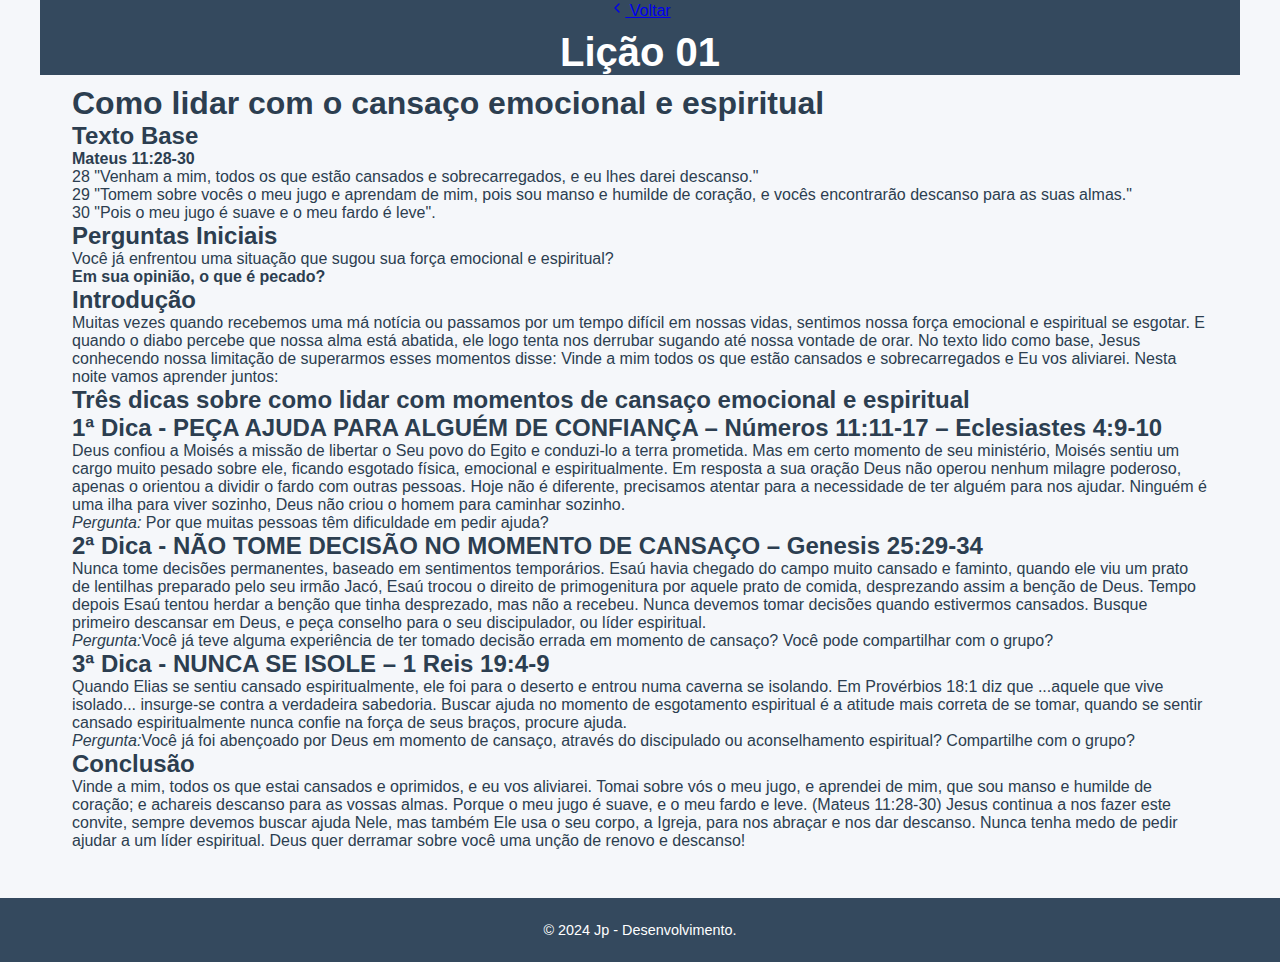
<file: licoes/licao01.html>
<!DOCTYPE html>
<html lang="pt-BR">
<head>
  <meta charset="utf-8" />
  <meta name="viewport" content="width=device-width,initial-scale=1" />
  <title>Lição 01 — Não pequeis mais</title>

  <!-- Fonts -->
  <link href="https://fonts.googleapis.com/css2?family=Inter:wght@300;400;600&family=Merriweather:wght@400;700&display=swap" rel="stylesheet">

  <link rel="stylesheet" href="../css/style.css">
 
</head>
<body>


  <div class="page">
    <header class="lesson-header container">
      <nav class="breadcrumb">
        <a class="btn-voltar" href="../index.html" aria-label="Voltar para a lista de lições">
          <!-- SVG ícone -->
          <svg width="16" height="16" viewBox="0 0 24 24" fill="none" aria-hidden="true">
            <path d="M15 18l-6-6 6-6" stroke="currentColor" stroke-width="2" stroke-linecap="round" stroke-linejoin="round"/>
          </svg>
          Voltar
        </a>
      </nav>

      <div class="lesson-head">
        <h1 class="lesson-name">Lição 01</h1>
        
        <!--
        <div class="lesson-actions">
          <button id="increaseText" class="micro-btn" title="Aumentar fonte">A+</button>
          <button id="decreaseText" class="micro-btn" title="Diminuir fonte">A−</button>
          <button id="printBtn" class="micro-btn" title="Imprimir lição">🖨️</button>
        </div>
        -->
      </div>
    </header>

    <main class="container lesson-body" id="lessonContent">
      <!-- Texto Base -->
      <section class="section">
        <h1>Como lidar com o cansaço emocional e espiritual</h1>
        <h2 class="section-title">Texto Base</h2>

        <blockquote class="verse">
          <p><strong>Mateus 11:28-30</strong></p>
          <p>28 "Venham a mim, todos os que estão cansados e sobrecarregados, e eu lhes darei descanso."</p>
          <p>29 "Tomem sobre vocês o meu jugo e aprendam de mim, pois sou manso e humilde de coração, e vocês encontrarão descanso para as suas almas."</p>
          <p>30 "Pois o meu jugo é suave e o meu fardo é leve".</p>
        </blockquote>
      </section>

      <section class="section">
        <h2 class="section-title">Perguntas Iniciais</h2>
        <p>Você já enfrentou uma situação que sugou sua força emocional e espiritual?</p>
        <p><strong>Em sua opinião, o que é pecado?</strong></p>
      </section>

      <!-- Introdução -->
      <section class="section">
        <h2 class="section-title">Introdução</h2>
        <p>
          Muitas vezes quando recebemos uma má notícia ou passamos por um tempo difícil em nossas vidas, sentimos nossa força emocional e espiritual se esgotar. E quando o diabo percebe que nossa alma está abatida, ele logo tenta nos derrubar sugando até nossa vontade de orar. No texto lido como base, Jesus conhecendo nossa limitação de superarmos esses momentos disse: Vinde a mim todos os que estão cansados e sobrecarregados e Eu vos aliviarei. Nesta noite vamos aprender juntos:
        </p>                
      </section>
     
      <section class="section"> 
        <h2>
          Três dicas sobre como lidar com momentos de cansaço emocional e espiritual
        </h2>
               
        <h2 class="section-title">1ª Dica - PEÇA AJUDA PARA ALGUÉM DE CONFIANÇA – Números 11:11-17 – Eclesiastes 4:9-10</h2>
        <p>
          Deus confiou a Moisés a missão de libertar o Seu povo do Egito e conduzi-lo a terra prometida. Mas em certo momento de seu ministério, Moisés sentiu um cargo muito pesado sobre ele, ficando esgotado física, emocional e espiritualmente. Em resposta a sua oração Deus não operou nenhum milagre poderoso, apenas o orientou a dividir o fardo com outras pessoas. Hoje não é diferente, precisamos atentar para a necessidade de ter alguém para nos ajudar. Ninguém é uma ilha para viver sozinho, Deus não criou o homem para caminhar sozinho. 
        </p>
        <p><em>Pergunta:</em> Por que muitas pessoas têm dificuldade em pedir ajuda?</p>

        <h2 class="section-title">2ª Dica - NÃO TOME DECISÃO NO MOMENTO DE CANSAÇO – Genesis 25:29-34</h2>
        <p>
          Nunca tome decisões permanentes, baseado em sentimentos temporários. Esaú havia chegado do campo muito cansado e faminto, quando ele viu um prato de lentilhas preparado pelo seu irmão Jacó, Esaú trocou o direito de primogenitura por aquele prato de comida, desprezando assim a benção de Deus. Tempo depois Esaú tentou herdar a benção que tinha desprezado, mas não a recebeu. Nunca devemos tomar decisões quando estivermos cansados. Busque primeiro descansar em Deus, e peça conselho para o seu discipulador, ou líder espiritual. 
        </p>
        <p><em>Pergunta:</em>Você já teve alguma experiência de ter tomado decisão errada em momento de cansaço? Você pode compartilhar com o grupo?</p>

        <h2 class="section-title">3ª Dica - NUNCA SE ISOLE – 1 Reis 19:4-9</h2>
        <p>
          Quando Elias se sentiu cansado espiritualmente, ele foi para o deserto e entrou numa caverna se isolando. Em Provérbios 18:1 diz que ...aquele que vive isolado... insurge-se contra a verdadeira sabedoria. Buscar ajuda no momento de esgotamento espiritual é a atitude mais correta de se tomar, quando se sentir cansado espiritualmente nunca confie na força de seus braços, procure ajuda.
        </p>
        <p><em>Pergunta:</em>Você já foi abençoado por Deus em momento de cansaço, através do discipulado ou aconselhamento espiritual? Compartilhe com o grupo?</p>
      </section>

      <section class="section">
        <h2>Conclusão</h2>
        <p>
          Vinde a mim, todos os que estai cansados e oprimidos, e eu vos aliviarei. Tomai sobre vós o meu jugo, e aprendei de mim, que sou manso e humilde de coração; e achareis descanso para as vossas almas. Porque o meu jugo é suave, e o meu fardo e leve. (Mateus 11:28-30) Jesus continua a nos fazer este convite, sempre devemos buscar ajuda Nele, mas também Ele usa o seu corpo, a Igreja, para nos abraçar e nos dar descanso. Nunca tenha medo de pedir ajudar a um líder espiritual. Deus quer derramar sobre você uma unção de renovo e descanso!
        </p>
        
      </section>
     
    </main>

    <footer class="site-footer">
      <div class="container">
        <p>© 2024 Jp - Desenvolvimento.</p>
      </div>
    </footer>
  </div>
</body>
</html>
</file>
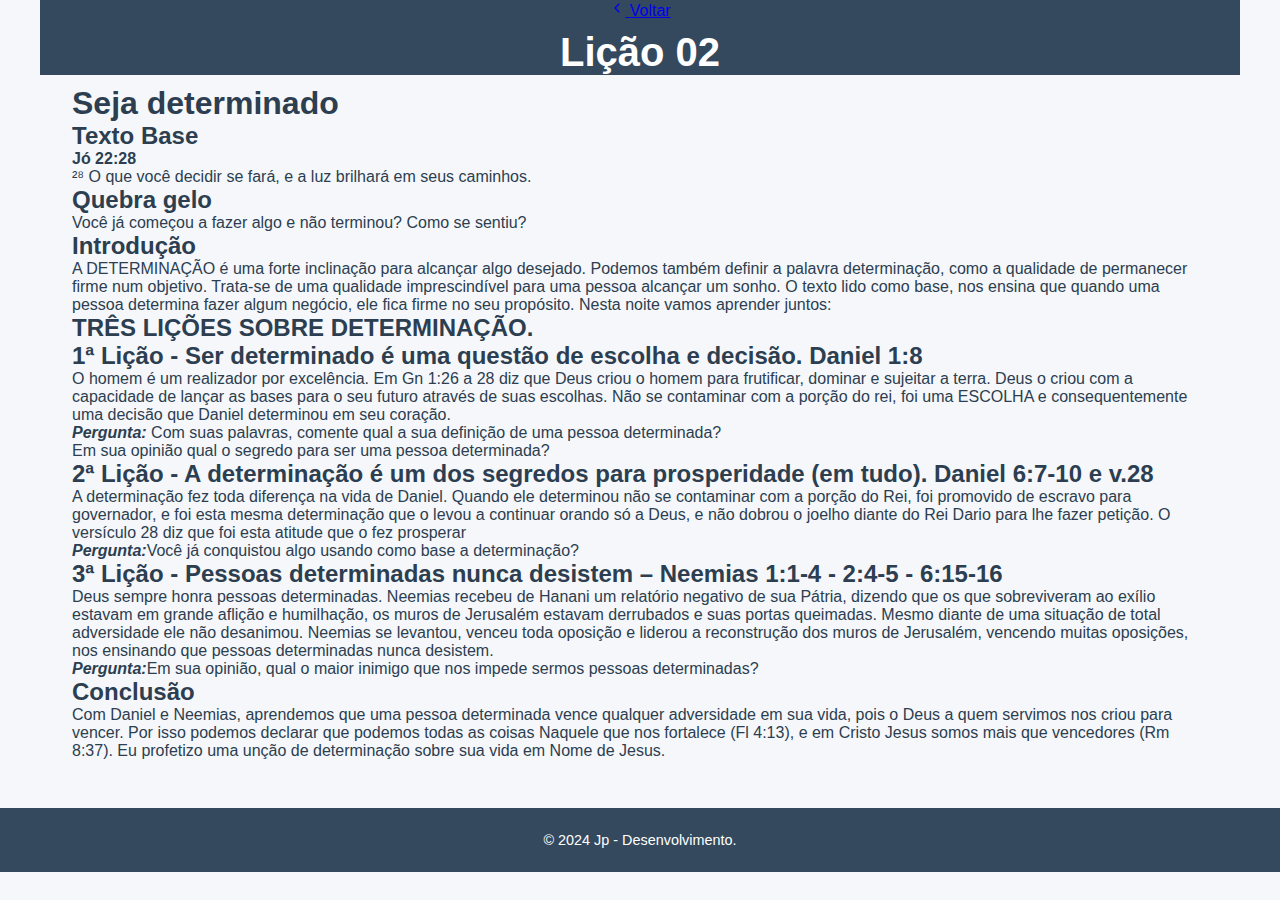
<file: licoes/licao02.html>
<!DOCTYPE html>
<html lang="pt-BR">
<head>
  <meta charset="utf-8" />
  <meta name="viewport" content="width=device-width,initial-scale=1" />
  <title>Lição 02 — Seja determinado</title>

  <!-- Fonts -->
  <link href="https://fonts.googleapis.com/css2?family=Inter:wght@300;400;600&family=Merriweather:wght@400;700&display=swap" rel="stylesheet">

  <link rel="stylesheet" href="../css/style.css">
 
</head>
<body>


  <div class="page">
    <header class="lesson-header container">
      <nav class="breadcrumb">
        <a class="btn-voltar" href="../index.html" aria-label="Voltar para a lista de lições">
          <!-- SVG ícone -->
          <svg width="16" height="16" viewBox="0 0 24 24" fill="none" aria-hidden="true">
            <path d="M15 18l-6-6 6-6" stroke="currentColor" stroke-width="2" stroke-linecap="round" stroke-linejoin="round"/>
          </svg>
          Voltar
        </a>
      </nav>

      <div class="lesson-head">
        <h1 class="lesson-name">Lição 02</h1>
        
        <!--
        <div class="lesson-actions">
          <button id="increaseText" class="micro-btn" title="Aumentar fonte">A+</button>
          <button id="decreaseText" class="micro-btn" title="Diminuir fonte">A−</button>
          <button id="printBtn" class="micro-btn" title="Imprimir lição">🖨️</button>
        </div>
        -->
      </div>
    </header>

    <main class="container lesson-body" id="lessonContent">
      <!-- Texto Base -->
      <section class="section">
        <h1>Seja determinado</h1>
        <h2 class="section-title">Texto Base</h2>

        <blockquote class="verse">
          <p><strong>Jó 22:28</strong></p>
          <p>²⁸ O que você decidir se fará, e a luz brilhará em seus caminhos.</p>                            
        </blockquote>
      </section>

      <section class="section">
        <h2 class="section-title">Quebra gelo</h2>
        <p>Você já começou a fazer algo e não terminou? Como se sentiu?</p>       
      </section>

      <!-- Introdução -->
      <section class="section">
        <h2 class="section-title">Introdução</h2>
        <p>
          A DETERMINAÇÃO é uma forte inclinação para alcançar algo desejado. Podemos também definir a palavra determinação, como a qualidade de permanecer firme num objetivo. Trata-se de uma qualidade imprescindível para uma pessoa alcançar um sonho. O texto lido como base, nos ensina que quando uma pessoa determina fazer algum negócio, ele fica firme no seu propósito. Nesta noite vamos aprender juntos:
        </p>                
      </section>
     
      <section class="section"> 
        <h2>
          TRÊS LIÇÕES SOBRE DETERMINAÇÃO.
        </h2>
               
        <h2 class="section-title">1ª Lição - Ser determinado é uma questão de escolha e decisão. Daniel 1:8</h2>
        <p>
          O homem é um realizador por excelência. Em Gn 1:26 a 28 diz que Deus criou o homem para frutificar, dominar e sujeitar a terra. Deus o criou com a capacidade de lançar as bases para o seu futuro através de suas escolhas. Não se contaminar com a porção do rei, foi uma ESCOLHA e consequentemente uma decisão que Daniel determinou em seu coração. 
        </p>
        <p><em><b>Pergunta:</b></em> Com suas palavras, comente qual a sua definição de uma pessoa determinada?</p>
        <p>Em sua opinião qual o segredo para ser uma pessoa determinada?</p>


        <h2 class="section-title">2ª Lição - A determinação é um dos segredos para prosperidade (em tudo). Daniel 6:7-10 e v.28</h2>
        <p>
          A determinação fez toda diferença na vida de Daniel. Quando ele determinou não se contaminar com a porção do Rei, foi promovido de escravo para governador, e foi esta mesma determinação que o levou a continuar orando só a Deus, e não dobrou o joelho diante do Rei Dario para lhe fazer petição. O versículo 28 diz que foi esta atitude que o fez prosperar
        </p>
        <p><em><b>Pergunta:</b></em>Você já conquistou algo usando como base a determinação?</p>

        <h2 class="section-title">3ª Lição - Pessoas determinadas nunca desistem – Neemias 1:1-4 - 2:4-5 - 6:15-16</h2>
        <p>
          Deus sempre honra pessoas determinadas. Neemias recebeu de Hanani um relatório negativo de sua Pátria, dizendo que os que sobreviveram ao exílio estavam em grande aflição e humilhação, os muros de Jerusalém estavam derrubados e suas portas queimadas. Mesmo diante de uma situação de total adversidade ele não desanimou. Neemias se levantou, venceu toda oposição e liderou a reconstrução dos muros de Jerusalém, vencendo muitas oposições, nos ensinando que pessoas determinadas nunca desistem.
        </p>
        <p><em><b>Pergunta:</b></em>Em sua opinião, qual o maior inimigo que nos impede sermos pessoas determinadas?</p>
      </section>

      <section class="section">
        <h2>Conclusão</h2>
        <p>
          Com Daniel e Neemias, aprendemos que uma pessoa determinada vence qualquer adversidade em sua vida, pois o Deus a quem servimos nos criou para vencer. Por isso podemos declarar que podemos todas as coisas Naquele que nos fortalece (Fl 4:13), e em Cristo Jesus somos mais que vencedores (Rm 8:37). Eu profetizo uma unção de determinação sobre sua vida em Nome de Jesus.
        </p>
        
      </section>
     
    </main>

    <footer class="site-footer">
      <div class="container">
        <p>© 2024 Jp - Desenvolvimento.</p>
      </div>
    </footer>
  </div>
</body>
</html>
</file>
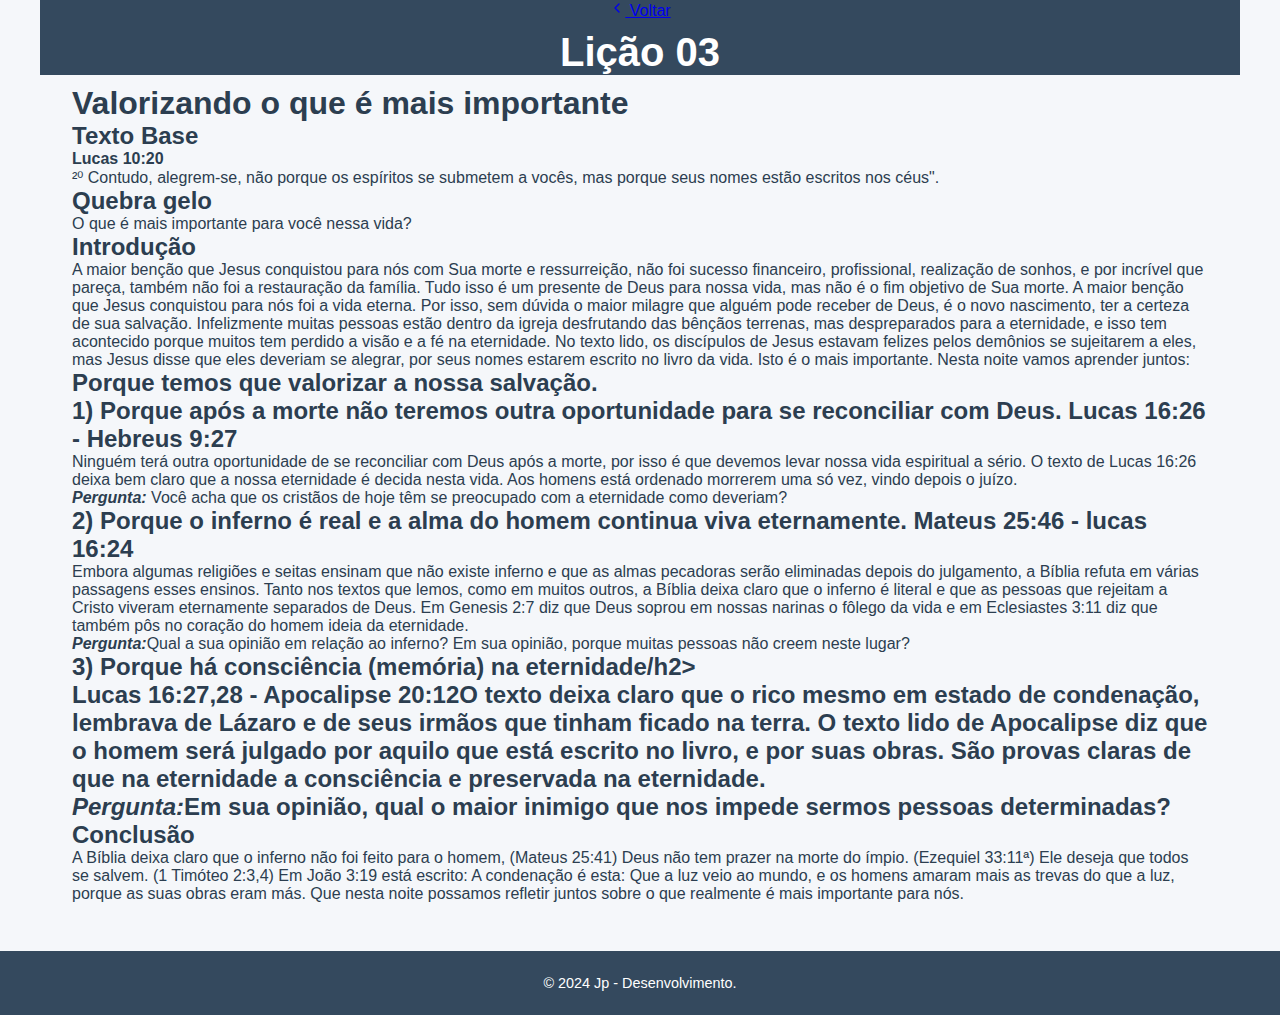
<file: licoes/licao03.html>
<!DOCTYPE html>
<html lang="pt-BR">
<head>
  <meta charset="utf-8" />
  <meta name="viewport" content="width=device-width,initial-scale=1" />
  <title>Lição 03 — Valorizando o que é mais importante</title>

  <!-- Fonts -->
  <link href="https://fonts.googleapis.com/css2?family=Inter:wght@300;400;600&family=Merriweather:wght@400;700&display=swap" rel="stylesheet">

  <link rel="stylesheet" href="../css/style.css">
 
</head>
<body>


  <div class="page">
    <header class="lesson-header container">
      <nav class="breadcrumb">
        <a class="btn-voltar" href="../index.html" aria-label="Voltar para a lista de lições">
          <!-- SVG ícone -->
          <svg width="16" height="16" viewBox="0 0 24 24" fill="none" aria-hidden="true">
            <path d="M15 18l-6-6 6-6" stroke="currentColor" stroke-width="2" stroke-linecap="round" stroke-linejoin="round"/>
          </svg>
          Voltar
        </a>
      </nav>

      <div class="lesson-head">
        <h1 class="lesson-name">Lição 03</h1>
        
        <!--
        <div class="lesson-actions">
          <button id="increaseText" class="micro-btn" title="Aumentar fonte">A+</button>
          <button id="decreaseText" class="micro-btn" title="Diminuir fonte">A−</button>
          <button id="printBtn" class="micro-btn" title="Imprimir lição">🖨️</button>
        </div>
        -->
      </div>
    </header>

    <main class="container lesson-body" id="lessonContent">
      <!-- Texto Base -->
      <section class="section">
        <h1>Valorizando o que é mais importante</h1>
        <h2 class="section-title">Texto Base</h2>

        <blockquote class="verse">
          <p><strong>Lucas 10:20</strong></p>
          <p>²⁰ Contudo, alegrem-se, não porque os espíritos se submetem a vocês, mas porque seus nomes estão escritos nos céus".</p>                            
        </blockquote>
      </section>

      <section class="section">
        <h2 class="section-title">Quebra gelo</h2>
        <p>O que é mais importante para você nessa vida?</p>       
      </section>

      <!-- Introdução -->
      <section class="section">
        <h2 class="section-title">Introdução</h2>
        <p>
          A maior benção que Jesus conquistou para nós com Sua morte e ressurreição, não foi sucesso financeiro, profissional, realização de sonhos, e por incrível que pareça, também não foi a restauração da família. Tudo isso é um presente de Deus para nossa vida, mas não é o fim objetivo de Sua morte. A maior benção que Jesus conquistou para nós foi a vida eterna. Por isso, sem dúvida o maior milagre que alguém pode receber de Deus, é o novo nascimento, ter a certeza de sua salvação. Infelizmente muitas pessoas estão dentro da igreja desfrutando das bênçãos terrenas, mas despreparados para a eternidade, e isso tem acontecido porque muitos tem perdido a visão e a fé na eternidade. No texto lido, os discípulos de Jesus estavam felizes pelos demônios se sujeitarem a eles, mas Jesus disse que eles deveriam se alegrar, por seus nomes estarem escrito no livro da vida. Isto é o mais importante. Nesta noite vamos aprender juntos:
        </p>                
      </section>
     
      <section class="section"> 
        <h2>
          Porque temos que valorizar a nossa salvação.
        </h2>
               
        <h2 class="section-title">1) Porque após a morte não teremos outra oportunidade para se reconciliar com Deus. Lucas 16:26 - Hebreus 9:27</h2>
        <p>
          Ninguém terá outra oportunidade de se reconciliar com Deus após a morte, por isso é que devemos levar nossa vida espiritual a sério. O texto de Lucas 16:26 deixa bem claro que a nossa eternidade é decida nesta vida. Aos homens está ordenado morrerem uma só vez, vindo depois o juízo.
        </p>
        <p><em><b>Pergunta:</b></em> Você acha que os cristãos de hoje têm se preocupado com a eternidade como deveriam?</p>

        <h2 class="section-title">2) Porque o inferno é real e a alma do homem continua viva eternamente. Mateus 25:46 - lucas 16:24</h2>
        <p>
          Embora algumas religiões e seitas ensinam que não existe inferno e que as almas pecadoras serão eliminadas depois do julgamento, a Bíblia refuta em várias passagens esses ensinos. Tanto nos textos que lemos, como em muitos outros, a Bíblia deixa claro que o inferno é literal e que as pessoas que rejeitam a Cristo viveram eternamente separados de Deus. Em Genesis 2:7 diz que Deus soprou em nossas narinas o fôlego da vida e em Eclesiastes 3:11 diz que também pôs no coração do homem ideia da eternidade.
        </p>
        <p><em><b>Pergunta:</b></em>Qual a sua opinião em relação ao inferno? Em sua opinião, porque muitas pessoas não creem neste lugar?</p>

        <h2 class="section-title">3) Porque há consciência (memória) na eternidade/h2>
        <p>
          Lucas 16:27,28 - Apocalipse 20:12O texto deixa claro que o rico mesmo em estado de condenação, lembrava de Lázaro e de seus irmãos que tinham ficado na terra. O texto lido de Apocalipse diz que o homem será julgado por aquilo que está escrito no livro, e por suas obras. São provas claras de que na eternidade a consciência e preservada na eternidade. 
        </p>
        <p><em><b>Pergunta:</b></em>Em sua opinião, qual o maior inimigo que nos impede sermos pessoas determinadas?</p>
      </section>

      <section class="section">
        <h2>Conclusão</h2>
        <p>
          A Bíblia deixa claro que o inferno não foi feito para o homem, (Mateus 25:41) Deus não tem prazer na morte do ímpio. (Ezequiel 33:11ª) Ele deseja que todos se salvem. (1 Timóteo 2:3,4) Em João 3:19 está escrito: A condenação é esta: Que a luz veio ao mundo, e os homens amaram mais as trevas do que a luz, porque as suas obras eram más. Que nesta noite possamos refletir juntos sobre o que realmente é mais importante para nós.
        </p>
        
      </section>
     
    </main>

    <footer class="site-footer">
      <div class="container">
        <p>© 2024 Jp - Desenvolvimento.</p>
      </div>
    </footer>
  </div>
</body>
</html>
</file>
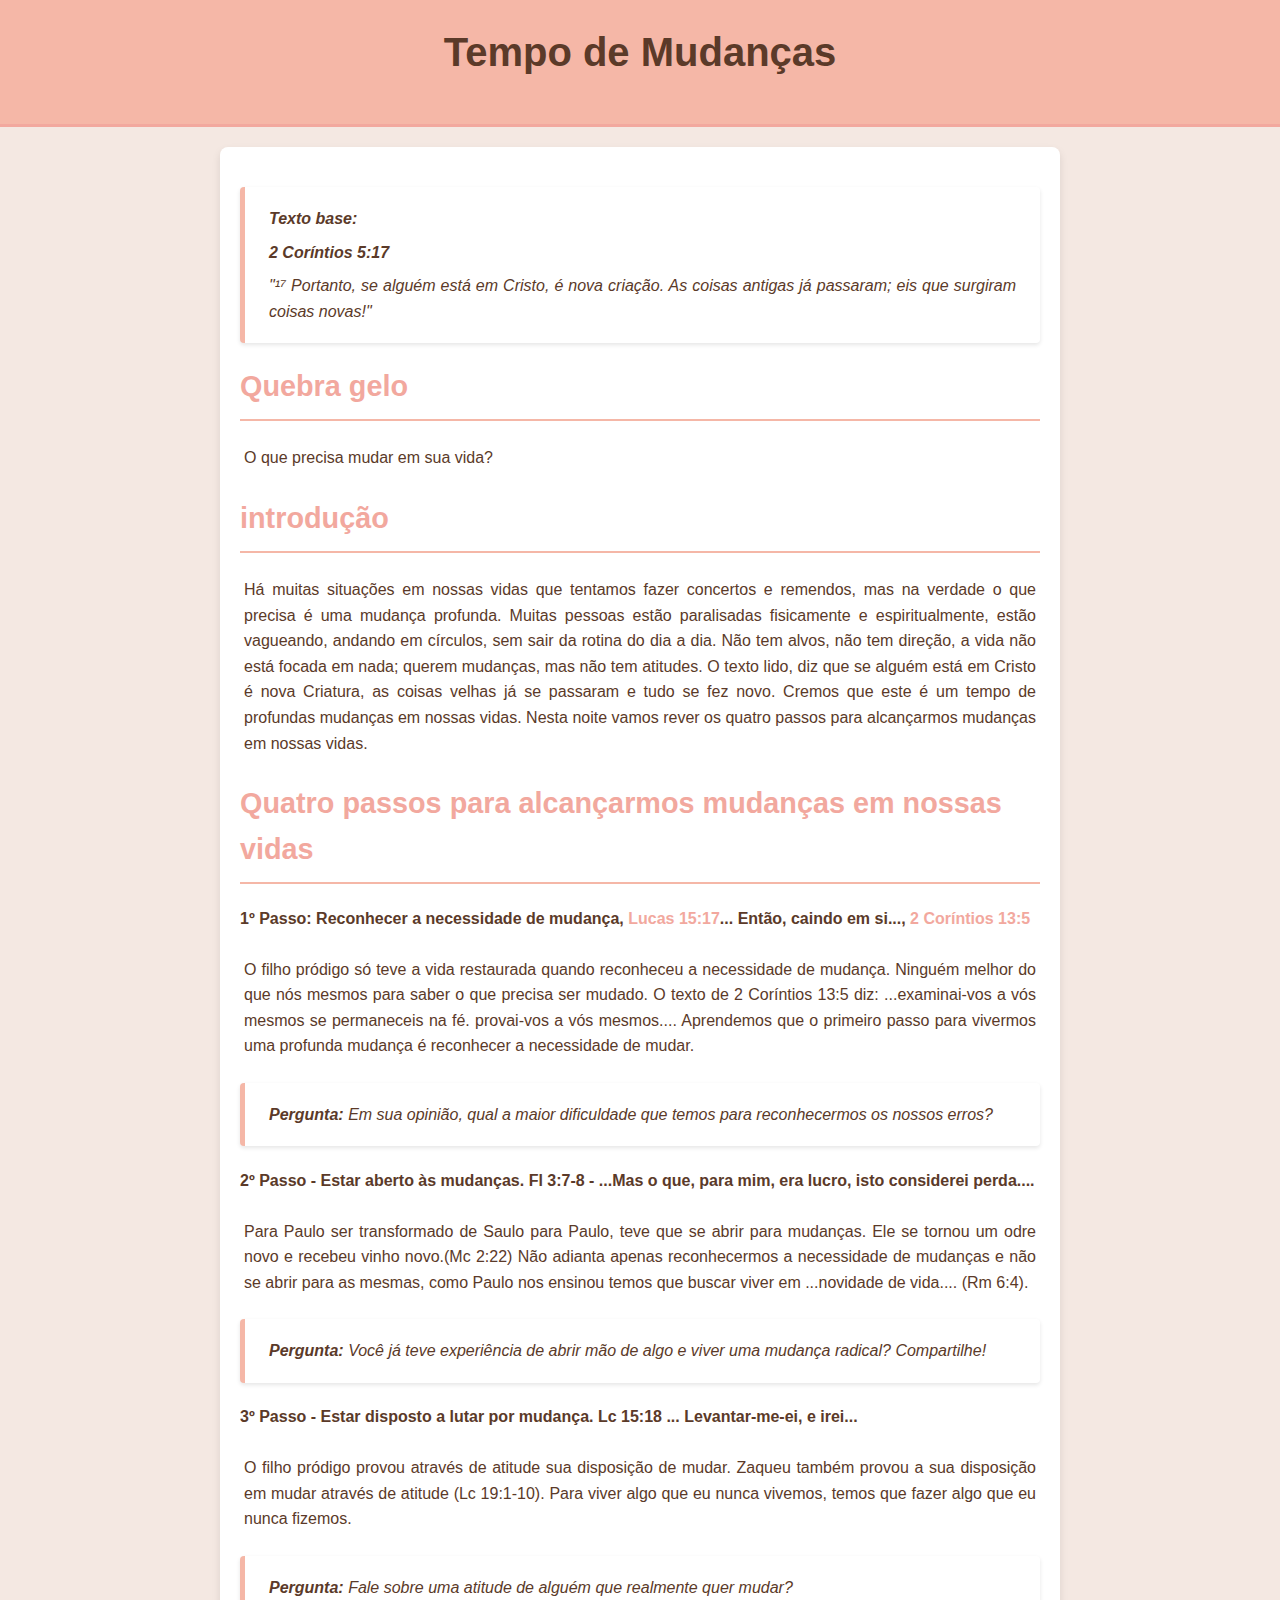
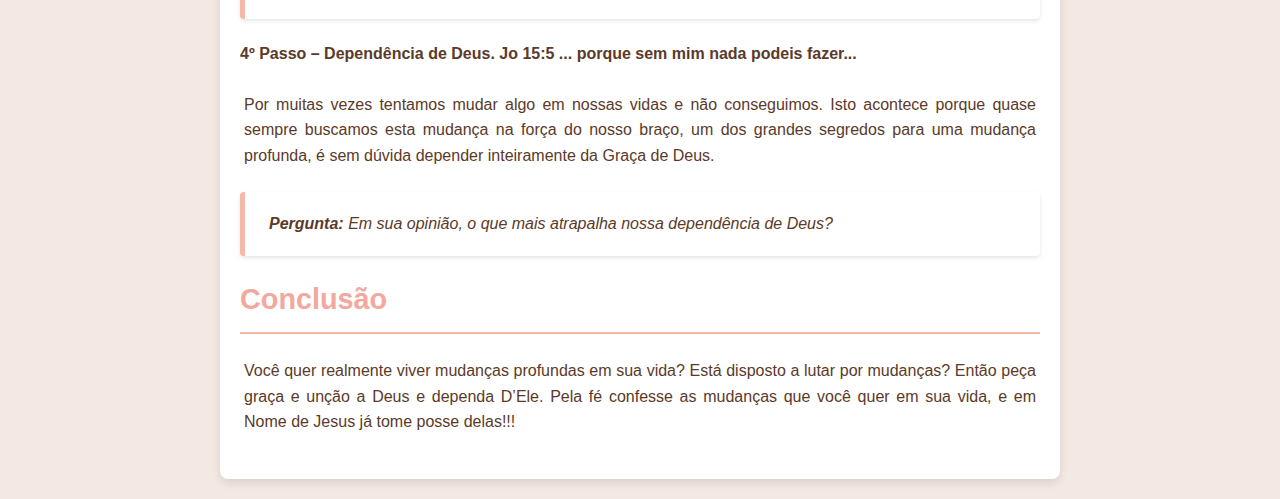
<file: licoes/licao04.html>
<!DOCTYPE html>
<html lang="pt-BR">
<head>
    <meta charset="UTF-8">
    <meta name="viewport" content="width=device-width, initial-scale=1.0">
    <title>Grupo Familiar</title>
    <meta name="description" content="Estudo bíblico sobre o Espírito Santo, do nascimento de Jesus até Pentecostes.">
    <meta name="keywords" content="Estudo Bíblico, Espírito Santo, Jesus, Pentecostes">
    <meta name="author" content="Pr. John D. Barnett">
    <link rel="stylesheet" href="/css/style_licoes.css">
</head>

<!---------------------------------------------------------------------------------------------------->

<body>
    <header>
        <h1>Tempo de Mudanças</h1>        
    </header>
    <main>
        <!-- Sections with citations -->
        
        <section>
            <blockquote>
                <p><b>Texto base: </b> </p>
                <p><b>2 Coríntios 5:17</b></p>
                <p>"¹⁷ Portanto, se alguém está em Cristo, é nova criação. As coisas antigas já passaram; eis que surgiram coisas novas!"</p>
                
            </blockquote>
        </section>
        
        <section>
            <h2>Quebra gelo</h2>
            <p>O que precisa mudar em sua vida?</p>
        </section>
  
        <!---------------- INTRODUÇÃO --------------->

        <section> 
            <h2>introdução</h2>
            <p>Há muitas situações em nossas vidas que tentamos fazer concertos e remendos, mas na verdade o que precisa é uma mudança profunda. Muitas pessoas estão paralisadas fisicamente e espiritualmente, estão vagueando, andando em círculos, sem sair da rotina do dia a dia. Não tem alvos, não tem direção, a vida não está focada em nada; querem mudanças, mas não tem atitudes. O texto lido, diz que se alguém está em Cristo é nova Criatura, as coisas velhas já se passaram e tudo se fez novo. Cremos que este é um tempo de profundas mudanças em nossas vidas. Nesta noite vamos rever os quatro passos para alcançarmos mudanças em nossas vidas.</p>                
        </section>

        <!-------------------------------------------->

        <section>
            <h2> Quatro passos para alcançarmos mudanças em nossas vidas</h2>

            <h4>1º Passo: Reconhecer a necessidade de mudança, <a href="#" onclick="openModal('lc15:17')">Lucas 15:17</a>... Então, caindo em si..., <a href="#" onclick="openModal('2co13:5')">2 Coríntios 13:5</a>  </h4>
            <p>O filho pródigo só teve a vida restaurada quando reconheceu a necessidade de mudança. Ninguém melhor do que nós mesmos para saber o que precisa ser mudado. O texto de 2 Coríntios 13:5 diz: ...examinai-vos a vós mesmos se permaneceis na fé. provai-vos a vós mesmos.... Aprendemos que o primeiro passo para vivermos uma profunda mudança é reconhecer a necessidade de mudar.</p>
            <blockquote>
                <p><b>Pergunta: </b>Em sua opinião, qual a maior dificuldade que temos para reconhecermos os nossos erros? </p>
            </blockquote>

            <h4>2º Passo - Estar aberto às mudanças. Fl 3:7-8 - ...Mas o que, para mim, era lucro, isto considerei perda....</h4>
            <p>Para Paulo ser transformado de Saulo para Paulo, teve que se abrir para mudanças. Ele se tornou um odre novo e recebeu vinho novo.(Mc 2:22) Não adianta apenas reconhecermos a necessidade de mudanças e não se abrir para as mesmas, como Paulo nos ensinou temos que buscar viver em ...novidade de vida.... (Rm 6:4). </p>
            <blockquote>
                <p><b>Pergunta: </b>Você já teve experiência de abrir mão de algo e viver uma mudança radical? Compartilhe!</p>
            </blockquote>

            <h4>3º Passo - Estar disposto a lutar por mudança. Lc 15:18 ... Levantar-me-ei, e irei...</h4>
            <p>O filho pródigo provou através de atitude sua disposição de mudar. Zaqueu também provou a sua disposição em mudar através de atitude (Lc 19:1-10). Para viver algo que eu nunca vivemos, temos que fazer algo que eu nunca fizemos. </p>
            <blockquote>
                <p><b>Pergunta: </b>Fale sobre uma atitude de alguém que realmente quer mudar?</p>
            </blockquote>

            <h4>4º Passo – Dependência de Deus.  Jo 15:5 ... porque sem mim nada podeis fazer...</h4>
            <p>Por muitas vezes tentamos mudar algo em nossas vidas e não conseguimos. Isto acontece porque quase sempre buscamos esta mudança na força do nosso braço, um dos grandes segredos para uma mudança profunda, é sem dúvida depender inteiramente da Graça de Deus.</p>
            <blockquote>
                <p><b>Pergunta: </b>Em sua opinião, o que mais atrapalha nossa dependência de Deus?</p>
            </blockquote>
                       
        </section>

        <!---------------- CONCLUSÃO--------------->
        <section>
            <h2>Conclusão</h2>
                    
                <!--
                <a href="#" onclick="openModal(' ')">  </a>
                -->

            <p>Você quer realmente viver mudanças profundas em sua vida? Está disposto a lutar por mudanças? Então peça graça e unção a Deus e dependa D’Ele. Pela fé confesse as mudanças que você quer em sua vida, e em Nome de Jesus já tome posse delas!!!</p>            
        </section>

    </main>

    <!-- Modal -->
    <div id="modal" class="modal" aria-hidden="true" role="dialog" aria-labelledby="modal-title">
        <div class="modal-content">
            <button class="close" onclick="closeModal()" aria-label="Close">&times;</button>
            <div id="modal-text"></div>
        </div>
    </div>

    <!-- JavaScript -->
    <script src="/jss/script.js"></script>
</body>
</html>
</file>
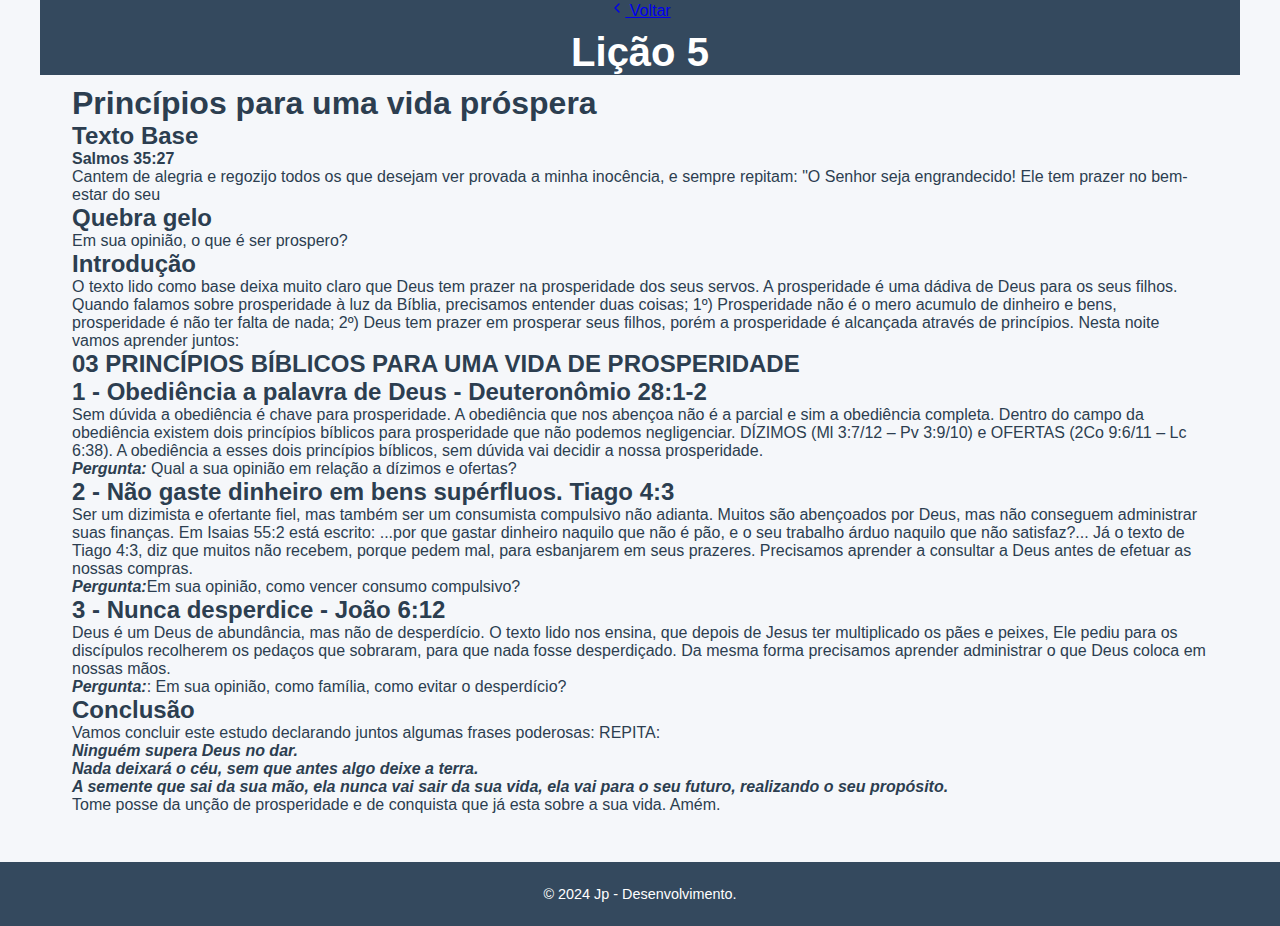
<file: licoes/licao05.html>
<!DOCTYPE html>
<html lang="pt-BR">
<head>
  <meta charset="utf-8" />
  <meta name="viewport" content="width=device-width,initial-scale=1" />
  <title>Lição 05 — Princípios para uma vida próspera</title>

  <!-- Fonts -->
  <link href="https://fonts.googleapis.com/css2?family=Inter:wght@300;400;600&family=Merriweather:wght@400;700&display=swap" rel="stylesheet">

  <link rel="stylesheet" href="../css/style.css">
 
</head>
<body>


  <div class="page">
    <header class="lesson-header container">
      <nav class="breadcrumb">
        <a class="btn-voltar" href="../index.html" aria-label="Voltar para a lista de lições">
          <!-- SVG ícone -->
          <svg width="16" height="16" viewBox="0 0 24 24" fill="none" aria-hidden="true">
            <path d="M15 18l-6-6 6-6" stroke="currentColor" stroke-width="2" stroke-linecap="round" stroke-linejoin="round"/>
          </svg>
          Voltar
        </a>
      </nav>

      <div class="lesson-head">
        <h1 class="lesson-name">Lição 5</h1>
        
        <!--
        <div class="lesson-actions">
          <button id="increaseText" class="micro-btn" title="Aumentar fonte">A+</button>
          <button id="decreaseText" class="micro-btn" title="Diminuir fonte">A−</button>
          <button id="printBtn" class="micro-btn" title="Imprimir lição">🖨️</button>
        </div>
        -->
      </div>
    </header>

    <main class="container lesson-body" id="lessonContent">
      <!-- Texto Base -->
      <section class="section">
        <h1>Princípios para uma vida próspera</h1>
        <h2 class="section-title">Texto Base</h2>

        <blockquote class="verse">
          <p><strong>Salmos 35:27</strong></p>
          <p>Cantem de alegria e regozijo todos os que desejam ver provada a minha inocência, e sempre repitam: "O Senhor seja engrandecido! Ele tem prazer no bem-estar do seu</p>                                   
        </blockquote>
      </section>

      <section class="section">
        <h2 class="section-title">Quebra gelo</h2>
        <p>Em sua opinião, o que é ser prospero?</p>       
      </section>

      <!-- Introdução -->
      <section class="section">
        <h2 class="section-title">Introdução</h2>
        <p>
          O texto lido como base deixa muito claro que Deus tem prazer na prosperidade dos seus servos. A prosperidade é uma dádiva de Deus para os seus filhos. Quando falamos sobre prosperidade à luz da Bíblia, precisamos entender duas coisas; 1º) Prosperidade não é o mero acumulo de dinheiro e bens, prosperidade é não ter falta de nada; 2º) Deus tem prazer em prosperar seus filhos, porém a prosperidade é alcançada através de princípios. Nesta noite vamos aprender juntos:
        </p>                
      </section>
     
      <section class="section"> 
        <h2>
          03 PRINCÍPIOS BÍBLICOS PARA UMA VIDA DE PROSPERIDADE
        </h2>
               
        <h2 class="section-title">1 - Obediência a palavra de Deus - Deuteronômio 28:1-2</h2>
        <p>
          Sem dúvida a obediência é chave para prosperidade. A obediência que nos abençoa não é a parcial e sim a obediência completa. Dentro do campo da obediência existem dois princípios bíblicos para prosperidade que não podemos negligenciar. DÍZIMOS (Ml 3:7/12 – Pv 3:9/10) e OFERTAS (2Co 9:6/11 – Lc 6:38). A obediência a esses dois princípios bíblicos, sem dúvida vai decidir a nossa prosperidade.
        </p>
        <p><em><b>Pergunta:</b></em> Qual a sua opinião em relação a dízimos e ofertas?</p>

        <h2 class="section-title">2 - Não gaste dinheiro em bens supérfluos. Tiago 4:3</h2>
        <p>
          Ser um dizimista e ofertante fiel, mas também ser um consumista compulsivo não adianta. Muitos são abençoados por Deus, mas não conseguem administrar suas finanças. Em Isaias 55:2 está escrito: ...por que gastar dinheiro naquilo que não é pão, e o seu trabalho árduo naquilo que não satisfaz?... Já o texto de Tiago 4:3, diz que muitos não recebem, porque pedem mal, para esbanjarem em seus prazeres. Precisamos aprender a consultar a Deus antes de efetuar as nossas compras.  
        </p>
        <p><em><b>Pergunta:</b></em>Em sua opinião, como vencer consumo compulsivo?</p>

        <h2 class="section-title">3 - Nunca desperdice - João 6:12</h2>
        <p>
          Deus é um Deus de abundância, mas não de desperdício. O texto lido nos ensina, que depois de Jesus ter multiplicado os pães e peixes, Ele pediu para os discípulos recolherem os pedaços que sobraram, para que nada fosse desperdiçado. Da mesma forma precisamos aprender administrar o que Deus coloca em nossas mãos. 
        </p>
        <p><em><b>Pergunta:</b></em>: Em sua opinião, como família, como evitar o desperdício?</p>

       

      </section>

      <section class="section">
        <h2>Conclusão</h2>
        <p>Vamos concluir este estudo declarando juntos algumas frases poderosas: REPITA:</p>
        <p><b><em>Ninguém supera Deus no dar.</em></b></p>
        <p><b><em>Nada deixará o céu, sem que antes algo deixe a terra.</em></b></p>
        <p><b><em>A semente que sai da sua mão, ela nunca vai sair da sua vida, ela vai para o seu futuro, realizando o seu propósito.</em></b></p>
        <p>Tome posse da unção de prosperidade e de conquista que já esta sobre a sua vida. Amém.</p>
      
        
      </section>
     
    </main>

    <footer class="site-footer">
      <div class="container">
        <p>© 2024 Jp - Desenvolvimento.</p>
      </div>
    </footer>
  </div>
</body>
</html>
</file>
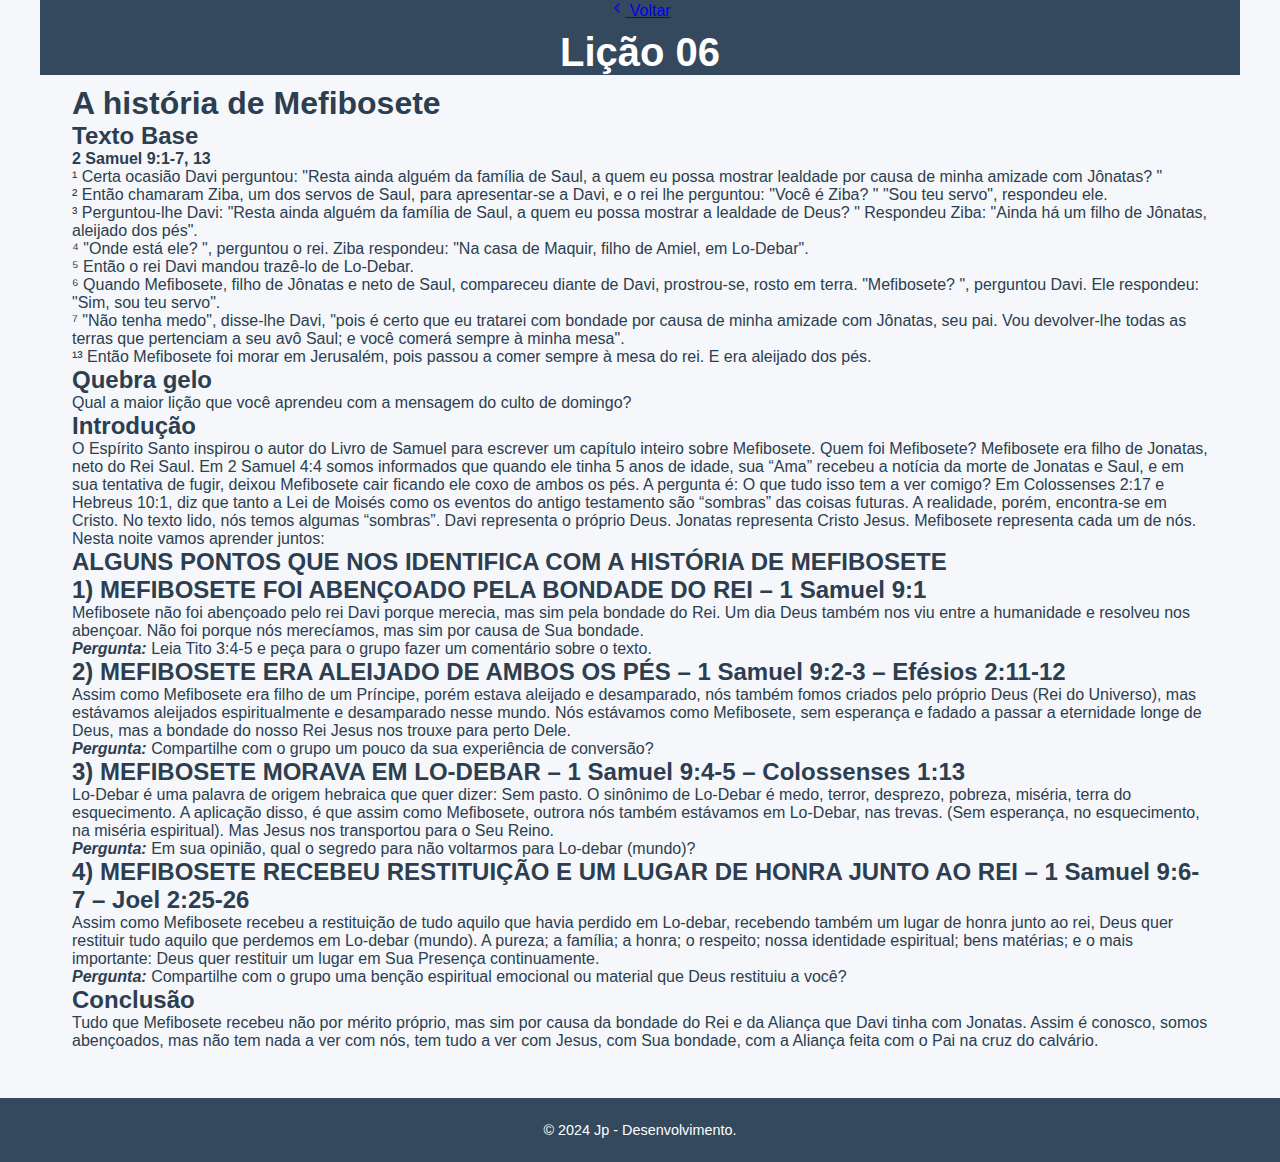
<file: licoes/licao06.html>
<!DOCTYPE html>
<html lang="pt-BR">
<head>
  <meta charset="utf-8" />
  <meta name="viewport" content="width=device-width,initial-scale=1" />
  <title>Lição 06 — A história de Mefibosete</title>

  <!-- Fonts -->
  <link href="https://fonts.googleapis.com/css2?family=Inter:wght@300;400;600&family=Merriweather:wght@400;700&display=swap" rel="stylesheet">

  <link rel="stylesheet" href="../css/style.css">
 
</head>
<body>


  <div class="page">
    <header class="lesson-header container">
      <nav class="breadcrumb">
        <a class="btn-voltar" href="../index.html" aria-label="Voltar para a lista de lições">
          <!-- SVG ícone -->
          <svg width="16" height="16" viewBox="0 0 24 24" fill="none" aria-hidden="true">
            <path d="M15 18l-6-6 6-6" stroke="currentColor" stroke-width="2" stroke-linecap="round" stroke-linejoin="round"/>
          </svg>
          Voltar
        </a>
      </nav>

      <div class="lesson-head">
        <h1 class="lesson-name">Lição 06</h1>
        
        <!--
        <div class="lesson-actions">
          <button id="increaseText" class="micro-btn" title="Aumentar fonte">A+</button>
          <button id="decreaseText" class="micro-btn" title="Diminuir fonte">A−</button>
          <button id="printBtn" class="micro-btn" title="Imprimir lição">🖨️</button>
        </div>
        -->
      </div>
    </header>

    <main class="container lesson-body" id="lessonContent">
      <!-- Texto Base -->
      <section class="section">
        <h1>A história de Mefibosete</h1>
        <h2 class="section-title">Texto Base</h2>

        <blockquote class="verse">
          <p><strong>2 Samuel 9:1-7, 13</strong></p>

          <p>¹ Certa ocasião Davi perguntou: "Resta ainda alguém da família de Saul, a quem eu possa mostrar lealdade por causa de minha amizade com Jônatas? "</p>
          <p>² Então chamaram Ziba, um dos servos de Saul, para apresentar-se a Davi, e o rei lhe perguntou: "Você é Ziba? " "Sou teu servo", respondeu ele.</p>
          <p>³ Perguntou-lhe Davi: "Resta ainda alguém da família de Saul, a quem eu possa mostrar a lealdade de Deus? " Respondeu Ziba: "Ainda há um filho de Jônatas, aleijado dos pés".</p>
          <p>⁴ "Onde está ele? ", perguntou o rei. Ziba respondeu: "Na casa de Maquir, filho de Amiel, em Lo-Debar".</p>
          <p>⁵ Então o rei Davi mandou trazê-lo de Lo-Debar.</p>
          <p>⁶ Quando Mefibosete, filho de Jônatas e neto de Saul, compareceu diante de Davi, prostrou-se, rosto em terra. "Mefibosete? ", perguntou Davi. Ele respondeu: "Sim, sou teu servo".</p>
          <p>⁷ "Não tenha medo", disse-lhe Davi, "pois é certo que eu tratarei com bondade por causa de minha amizade com Jônatas, seu pai. Vou devolver-lhe todas as terras que pertenciam a seu avô Saul; e você comerá sempre à minha mesa".</p>
          <p>¹³ Então Mefibosete foi morar em Jerusalém, pois passou a comer sempre à mesa do rei. E era aleijado dos pés.</p>                                  
        </blockquote>
      </section>

      <section class="section">
        <h2 class="section-title">Quebra gelo</h2>
        <p>Qual a maior lição que você aprendeu com a mensagem do culto de domingo?</p>       
      </section>

      <!-- Introdução -->
      <section class="section">
        <h2 class="section-title">Introdução</h2>
        <p>
          O Espírito Santo inspirou o autor do Livro de Samuel para escrever um capítulo inteiro sobre Mefibosete. Quem foi Mefibosete? Mefibosete era filho de Jonatas, neto do Rei Saul. Em 2 Samuel 4:4 somos informados que quando ele tinha 5 anos de idade, sua “Ama” recebeu a notícia da morte de Jonatas e Saul, e em sua tentativa de fugir, deixou Mefibosete cair ficando ele coxo de ambos os pés. A pergunta é: O que tudo isso tem a ver comigo? Em Colossenses 2:17 e Hebreus 10:1, diz que tanto a Lei de Moisés como os eventos do antigo testamento são “sombras” das coisas futuras. A realidade, porém, encontra-se em Cristo. No texto lido, nós temos algumas “sombras”. Davi representa o próprio Deus. Jonatas representa Cristo Jesus. Mefibosete representa cada um de nós. Nesta noite vamos aprender juntos:
        </p>                
      </section>
     
      <section class="section"> 
        <h2>
          ALGUNS PONTOS QUE NOS IDENTIFICA COM A HISTÓRIA DE MEFIBOSETE
        </h2>
               
        <h2 class="section-title">1) MEFIBOSETE FOI ABENÇOADO PELA BONDADE DO REI – 1 Samuel 9:1</h2>
        <p>
          Mefibosete não foi abençoado pelo rei Davi porque merecia, mas sim pela bondade do Rei. Um dia Deus também nos viu entre a humanidade e resolveu nos abençoar. Não foi porque nós merecíamos, mas sim por causa de Sua bondade. 
        </p>
        <p><em><b>Pergunta: </b></em>Leia Tito 3:4-5 e peça para o grupo fazer um comentário sobre o texto.</p>

        <h2 class="section-title">2) MEFIBOSETE ERA ALEIJADO DE AMBOS OS PÉS – 1 Samuel 9:2-3 – Efésios 2:11-12</h2>
        <p>
          Assim como Mefibosete era filho de um Príncipe, porém estava aleijado e desamparado, nós também fomos criados pelo próprio Deus (Rei do Universo), mas estávamos aleijados espiritualmente e desamparado nesse mundo. Nós estávamos como Mefibosete, sem esperança e fadado a passar a eternidade longe de Deus, mas a bondade do nosso Rei Jesus nos trouxe para perto Dele.
        </p>
        <p><em><b>Pergunta: </b></em>Compartilhe com o grupo um pouco da sua experiência de conversão?</p>

        <h2 class="section-title">3) MEFIBOSETE MORAVA EM LO-DEBAR – 1 Samuel 9:4-5 – Colossenses 1:13</h2>
        <p>
          Lo-Debar é uma palavra de origem hebraica que quer dizer: Sem pasto. O sinônimo de Lo-Debar é medo, terror, desprezo, pobreza, miséria, terra do esquecimento. A aplicação disso, é que assim como Mefibosete, outrora nós também estávamos em Lo-Debar, nas trevas. (Sem esperança, no esquecimento, na miséria espiritual). Mas Jesus nos transportou para o Seu Reino. 
        </p>
        <p><em><b>Pergunta: </b></em>Em sua opinião, qual o segredo para não voltarmos para Lo-debar (mundo)?</p>

        <h2 class="section-title">4) MEFIBOSETE RECEBEU RESTITUIÇÃO E UM LUGAR DE HONRA JUNTO AO REI – 1 Samuel 9:6-7 – Joel 2:25-26</h2>
        <p>
          Assim como Mefibosete recebeu a restituição de tudo aquilo que havia perdido em Lo-debar, recebendo também um lugar de honra junto ao rei, Deus quer restituir tudo aquilo que perdemos em Lo-debar (mundo). A pureza; a família; a honra; o respeito; nossa identidade espiritual; bens matérias; e o mais importante: Deus quer restituir um lugar em Sua Presença continuamente. 
        </p>
        <p><em><b>Pergunta: </b></em>Compartilhe com o grupo uma benção espiritual emocional ou material que Deus restituiu a você?</p>

      </section>

      <section class="section">
        <h2>Conclusão</h2>
        <p>
          Tudo que Mefibosete recebeu não por mérito próprio, mas sim por causa da bondade do Rei e da Aliança que Davi tinha com Jonatas. Assim é conosco, somos abençoados, mas não tem nada a ver com nós, tem tudo a ver com Jesus, com Sua bondade, com a Aliança feita com o Pai na cruz do calvário.
        </p>
        
      </section>
     
    </main>

    <footer class="site-footer">
      <div class="container">
        <p>© 2024 Jp - Desenvolvimento.</p>
      </div>
    </footer>
  </div>
</body>
</html>
</file>
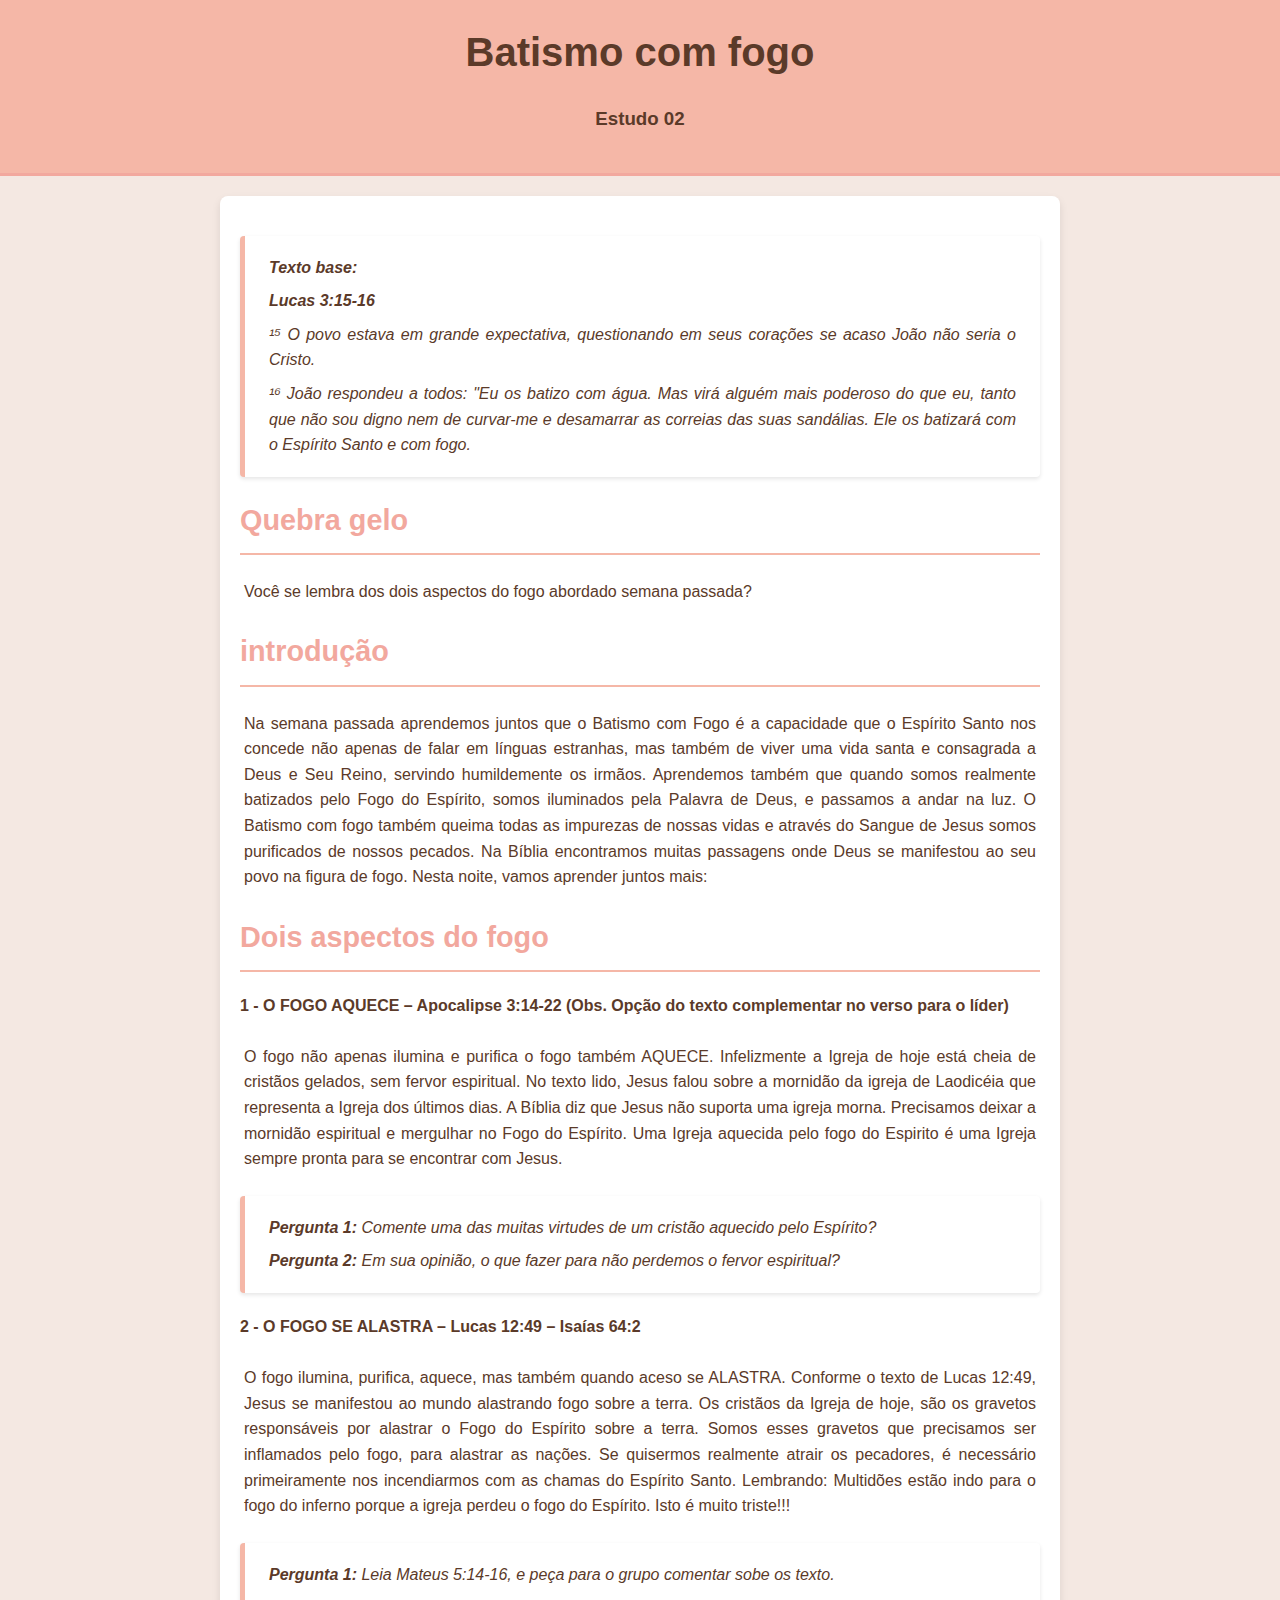
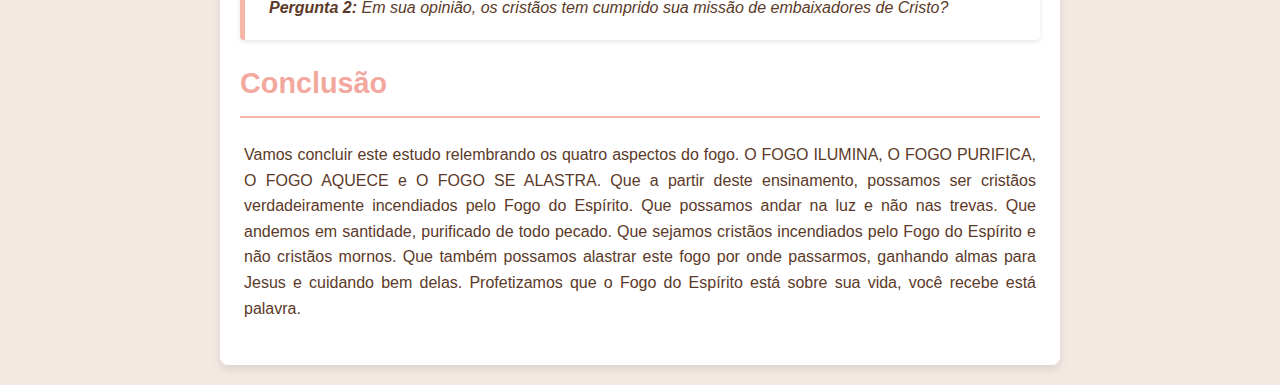
<file: licoes/licao07.html>
<!DOCTYPE html>
<html lang="pt-BR">
<head>
    <meta charset="UTF-8">
    <meta name="viewport" content="width=device-width, initial-scale=1.0">
    <title>Grupo Familiar</title>
    <meta name="description" content="Estudo bíblico sobre o Espírito Santo, do nascimento de Jesus até Pentecostes.">
    <meta name="keywords" content="Estudo Bíblico, Espírito Santo, Jesus, Pentecostes">
    <meta name="author" content="Pr. John D. Barnett">
    <link rel="stylesheet" href="/css/style_licoes.css">
</head>

<!---------------------------------------------------------------------------------------------------->

<body>
    <header>
        <h1>Batismo com fogo</h1>   
        <h3>Estudo 02</h3>     
    </header>
    <main>
        <!-- Sections with citations -->
        
        <section>
            <blockquote>
                <p><b>Texto base: </b> </p>
                <p><b>Lucas 3:15-16</b></p>
                <p>¹⁵ O povo estava em grande expectativa, questionando em seus corações se acaso João não seria o Cristo.</p>
                <p>¹⁶ João respondeu a todos: "Eu os batizo com água. Mas virá alguém mais poderoso do que eu, tanto que não sou digno nem de curvar-me e desamarrar as correias das suas sandálias. Ele os batizará com o Espírito Santo e com fogo. </p>                                
            </blockquote>
        </section>
        
        <section>
            <h2>Quebra gelo</h2>
            <p>Você se lembra dos dois aspectos do fogo abordado semana passada?</p>
        </section>
  
        <!---------------- INTRODUÇÃO --------------->

        <section> 
            <h2>introdução</h2>
            <p>Na semana passada aprendemos juntos que o Batismo com Fogo é a capacidade que o Espírito Santo nos concede não apenas de falar em línguas estranhas, mas também de viver uma vida santa e consagrada a Deus e Seu Reino, servindo humildemente os irmãos. Aprendemos também que quando somos realmente batizados pelo Fogo do Espírito, somos iluminados pela Palavra de Deus, e passamos a andar na luz. O Batismo com fogo também queima todas as impurezas de nossas vidas e através do Sangue de Jesus somos purificados de nossos pecados. Na Bíblia encontramos muitas passagens onde Deus se manifestou ao seu povo na figura de fogo. Nesta noite, vamos aprender juntos mais:</p>                
        </section>

        <!-------------------------------------------->

        <section>
            <h2>Dois aspectos do fogo</h2>

            <h4>1 - O FOGO AQUECE – Apocalipse 3:14-22 (Obs. Opção do texto complementar no verso para o líder) </h4>
            <p>O fogo não apenas ilumina e purifica o fogo também AQUECE. Infelizmente a Igreja de hoje está cheia de cristãos gelados, sem fervor espiritual. No texto lido, Jesus falou sobre a mornidão da igreja de Laodicéia que representa a Igreja dos últimos dias. A Bíblia diz que Jesus não suporta uma igreja morna. Precisamos deixar a mornidão espiritual e mergulhar no Fogo do Espírito. Uma Igreja aquecida pelo fogo do Espirito é uma Igreja sempre pronta para se encontrar com Jesus.</p>
            <blockquote>
                <p><b>Pergunta 1: </b>Comente uma das muitas virtudes de um cristão aquecido pelo Espírito?</p>
                <p><b>Pergunta 2: </b>Em sua opinião, o que fazer para não perdemos o fervor espiritual?</p>
            </blockquote>

            <h4>2 - O FOGO SE ALASTRA – Lucas 12:49 – Isaías 64:2</h4>
            <p>O fogo ilumina, purifica, aquece, mas também quando aceso se ALASTRA. Conforme o texto de Lucas 12:49, Jesus se manifestou ao mundo alastrando fogo sobre a terra. Os cristãos da Igreja de hoje, são os gravetos responsáveis por alastrar o Fogo do Espírito sobre a terra. Somos esses gravetos que precisamos ser inflamados pelo fogo, para alastrar as nações. Se quisermos realmente atrair os pecadores, é necessário primeiramente nos incendiarmos com as chamas do Espírito Santo. Lembrando: Multidões estão indo para o fogo do inferno porque a igreja perdeu o fogo do Espírito. Isto é muito triste!!!</p>
            <blockquote>
                <p><b>Pergunta 1: </b>Leia Mateus 5:14-16, e peça para o grupo comentar sobe os texto.</p>
                <p><b>Pergunta 2: </b>Em sua opinião, os cristãos tem cumprido sua missão de embaixadores de Cristo?</p>
            </blockquote>
                       
        </section>

        <!---------------- CONCLUSÃO--------------->
        <section>
            <h2>Conclusão</h2>
                    
                <!--
                <a href="#" onclick="openModal(' ')">  </a>
                -->

            <p>Vamos concluir este estudo relembrando os quatro aspectos do fogo. O FOGO ILUMINA, O FOGO PURIFICA, O FOGO AQUECE e O FOGO SE ALASTRA. Que a partir deste ensinamento, possamos ser cristãos verdadeiramente incendiados pelo Fogo do Espírito. Que possamos andar na luz e não nas trevas. Que andemos em santidade, purificado de todo pecado. Que sejamos cristãos incendiados pelo Fogo do Espírito e não cristãos mornos. Que também possamos alastrar este fogo por onde passarmos, ganhando almas para Jesus e cuidando bem delas. Profetizamos que o Fogo do Espírito está sobre sua vida, você recebe está palavra.</p>            
        </section>

    </main>

    <!-- Modal -->
    <div id="modal" class="modal" aria-hidden="true" role="dialog" aria-labelledby="modal-title">
        <div class="modal-content">
            <button class="close" onclick="closeModal()" aria-label="Close">&times;</button>
            <div id="modal-text"></div>
        </div>
    </div>

    <!-- JavaScript -->
    <script src="/jss/script_l5.js"></script>
</body>
</html>
</file>
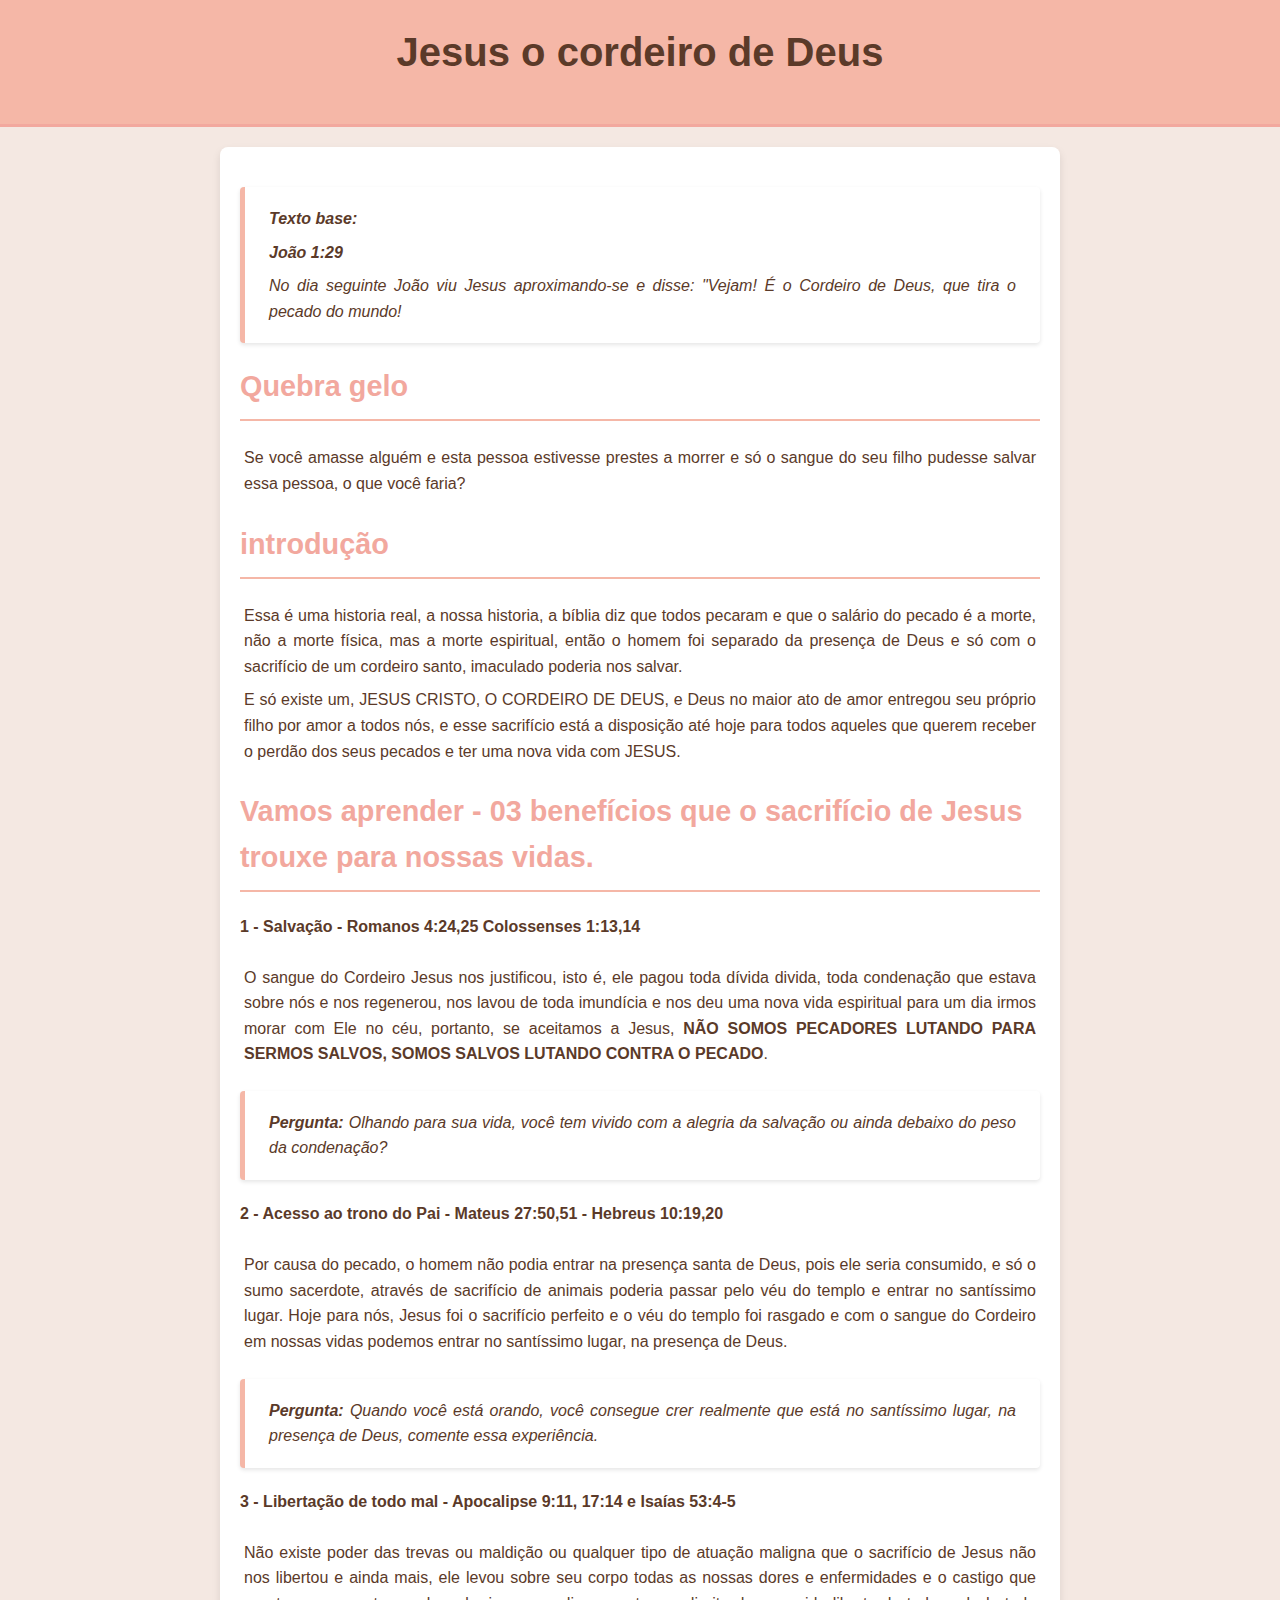
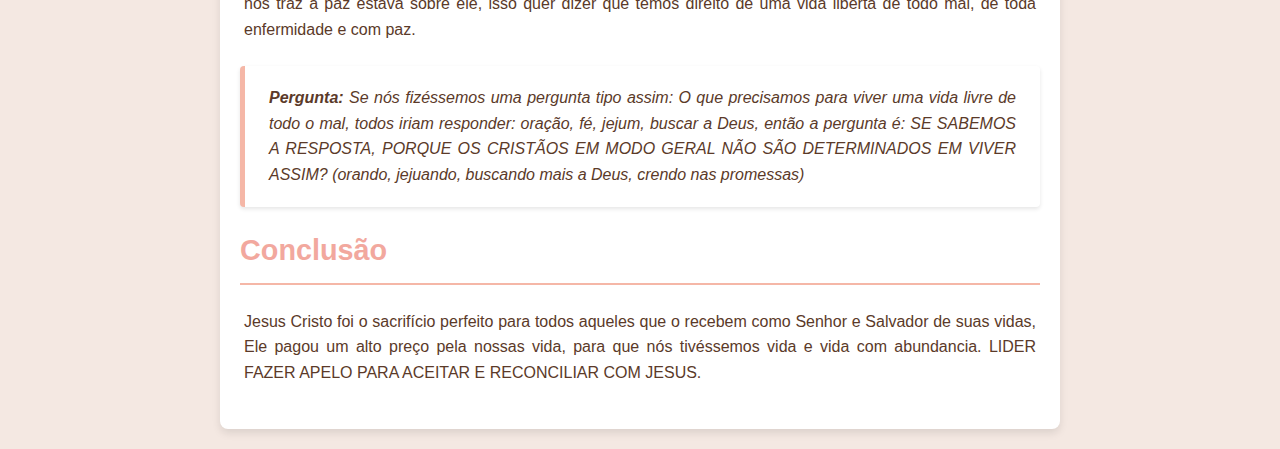
<file: licoes/licao08.html>
<!DOCTYPE html>
<html lang="pt-BR">
<head>
    <meta charset="UTF-8">
    <meta name="viewport" content="width=device-width, initial-scale=1.0">
    <title>Grupo Familiar</title>
    <meta name="description" content="Estudo bíblico sobre o Espírito Santo, do nascimento de Jesus até Pentecostes.">
    <meta name="keywords" content="Estudo Bíblico, Espírito Santo, Jesus, Pentecostes">
    <meta name="author" content="Pr. John D. Barnett">
    <link rel="stylesheet" href="/css/style_licoes.css">
</head>

<!---------------------------------------------------------------------------------------------------->

<body>
    <header>
        <h1>Jesus o cordeiro de Deus</h1>        
    </header>
    <main>
        <!-- Sections with citations -->
        
        <section>
            <blockquote>
                <p><b>Texto base: </b> </p>
                <p><b>João 1:29</b></p>
                <p>No dia seguinte João viu Jesus aproximando-se e disse: "Vejam! É o Cordeiro de Deus, que tira o pecado do mundo!</p>
                
            </blockquote>
        </section>
        
        <section>
            <h2>Quebra gelo</h2>
            <p>Se você amasse alguém e esta pessoa estivesse prestes a morrer e só o sangue do seu filho pudesse salvar essa pessoa, o que você faria?</p>
        </section>
  
        <!---------------- INTRODUÇÃO --------------->

        <section> 
            <h2>introdução</h2>
            <p>Essa é uma historia real, a nossa historia, a bíblia diz que todos pecaram e que o salário do pecado é a morte, não a morte física, mas a morte espiritual, então o homem foi separado da presença de Deus e só com o sacrifício de um cordeiro santo, imaculado poderia nos salvar.</p>
            <p>E só existe um, JESUS CRISTO, O CORDEIRO DE DEUS, e Deus no maior ato de amor entregou seu próprio filho por amor a todos nós, e esse sacrifício está a disposição até hoje para todos aqueles que querem receber o perdão dos seus pecados e ter uma nova vida com JESUS.</p>                            
        </section>

        <!-------------------------------------------->

        <section>
            <h2>Vamos aprender - 03 benefícios que o sacrifício de Jesus trouxe para nossas vidas. </h2>

            <h4>1 - Salvação - Romanos 4:24,25 Colossenses 1:13,14</h4>
            <p>O sangue do Cordeiro Jesus nos justificou, isto é, ele pagou toda dívida divida, toda condenação que estava sobre nós e nos regenerou, nos lavou de toda imundícia e nos deu uma nova vida espiritual para um dia irmos morar com Ele no céu, portanto, se aceitamos a Jesus, <b>NÃO SOMOS PECADORES LUTANDO PARA SERMOS SALVOS, SOMOS SALVOS LUTANDO CONTRA O PECADO</b>.</p>
            <blockquote>
                <p><b>Pergunta: </b>Olhando para sua vida, você tem vivido com a alegria da salvação ou ainda debaixo do peso da condenação?</p>
            </blockquote>

            <h4>2 - Acesso ao trono do Pai - Mateus 27:50,51 - Hebreus 10:19,20</h4>
            <p>Por causa do pecado, o homem não podia entrar na presença santa de Deus, pois ele seria consumido, e só o sumo sacerdote, através de sacrifício de animais poderia passar pelo véu do templo e entrar no santíssimo lugar. Hoje para nós, Jesus foi o sacrifício perfeito e o véu do templo foi rasgado e com o sangue do Cordeiro em nossas vidas podemos entrar no santíssimo lugar, na presença de Deus.</p>
            <blockquote>
                <p><b>Pergunta: </b>Quando você está orando, você consegue crer realmente que está no santíssimo lugar, na presença de Deus, comente essa experiência.</p>
            </blockquote>

            <h4>3 - Libertação de todo mal - Apocalipse 9:11, 17:14 e Isaías 53:4-5</h4>
            <p>Não existe poder das trevas ou maldição ou qualquer tipo de atuação maligna que o sacrifício de Jesus não nos libertou e ainda mais, ele levou sobre seu corpo todas as nossas dores e enfermidades e o castigo que nos traz a paz estava sobre ele, isso quer dizer que temos direito de uma vida liberta de todo mal, de toda enfermidade e com paz.</p>
            <blockquote>
                <p><b>Pergunta: </b>Se nós fizéssemos uma pergunta tipo assim: O que precisamos para viver uma vida livre de todo o mal, todos iriam responder: oração, fé, jejum, buscar a Deus, então a pergunta é: SE SABEMOS A RESPOSTA, PORQUE OS CRISTÃOS EM MODO GERAL NÃO SÃO DETERMINADOS EM VIVER ASSIM? (orando, jejuando, buscando mais a Deus, crendo nas promessas)</p>
            </blockquote>
                       
        </section>

        <!---------------- CONCLUSÃO--------------->
        <section>
            <h2>Conclusão</h2>
                    
                <!--
                <a href="#" onclick="openModal(' ')">  </a>
                -->

            <p>Jesus Cristo foi o sacrifício perfeito para todos aqueles que o recebem como Senhor e Salvador de suas vidas, Ele pagou um alto preço pela nossas vida, para que nós tivéssemos vida e vida com abundancia. LIDER FAZER APELO PARA ACEITAR E RECONCILIAR COM JESUS.</p>            
        </section>

    </main>

    <!-- Modal -->
    <div id="modal" class="modal" aria-hidden="true" role="dialog" aria-labelledby="modal-title">
        <div class="modal-content">
            <button class="close" onclick="closeModal()" aria-label="Close">&times;</button>
            <div id="modal-text"></div>
        </div>
    </div>

    <!-- JavaScript -->
    <script src="/jss/script_l5.js"></script>
</body>
</html>
</file>
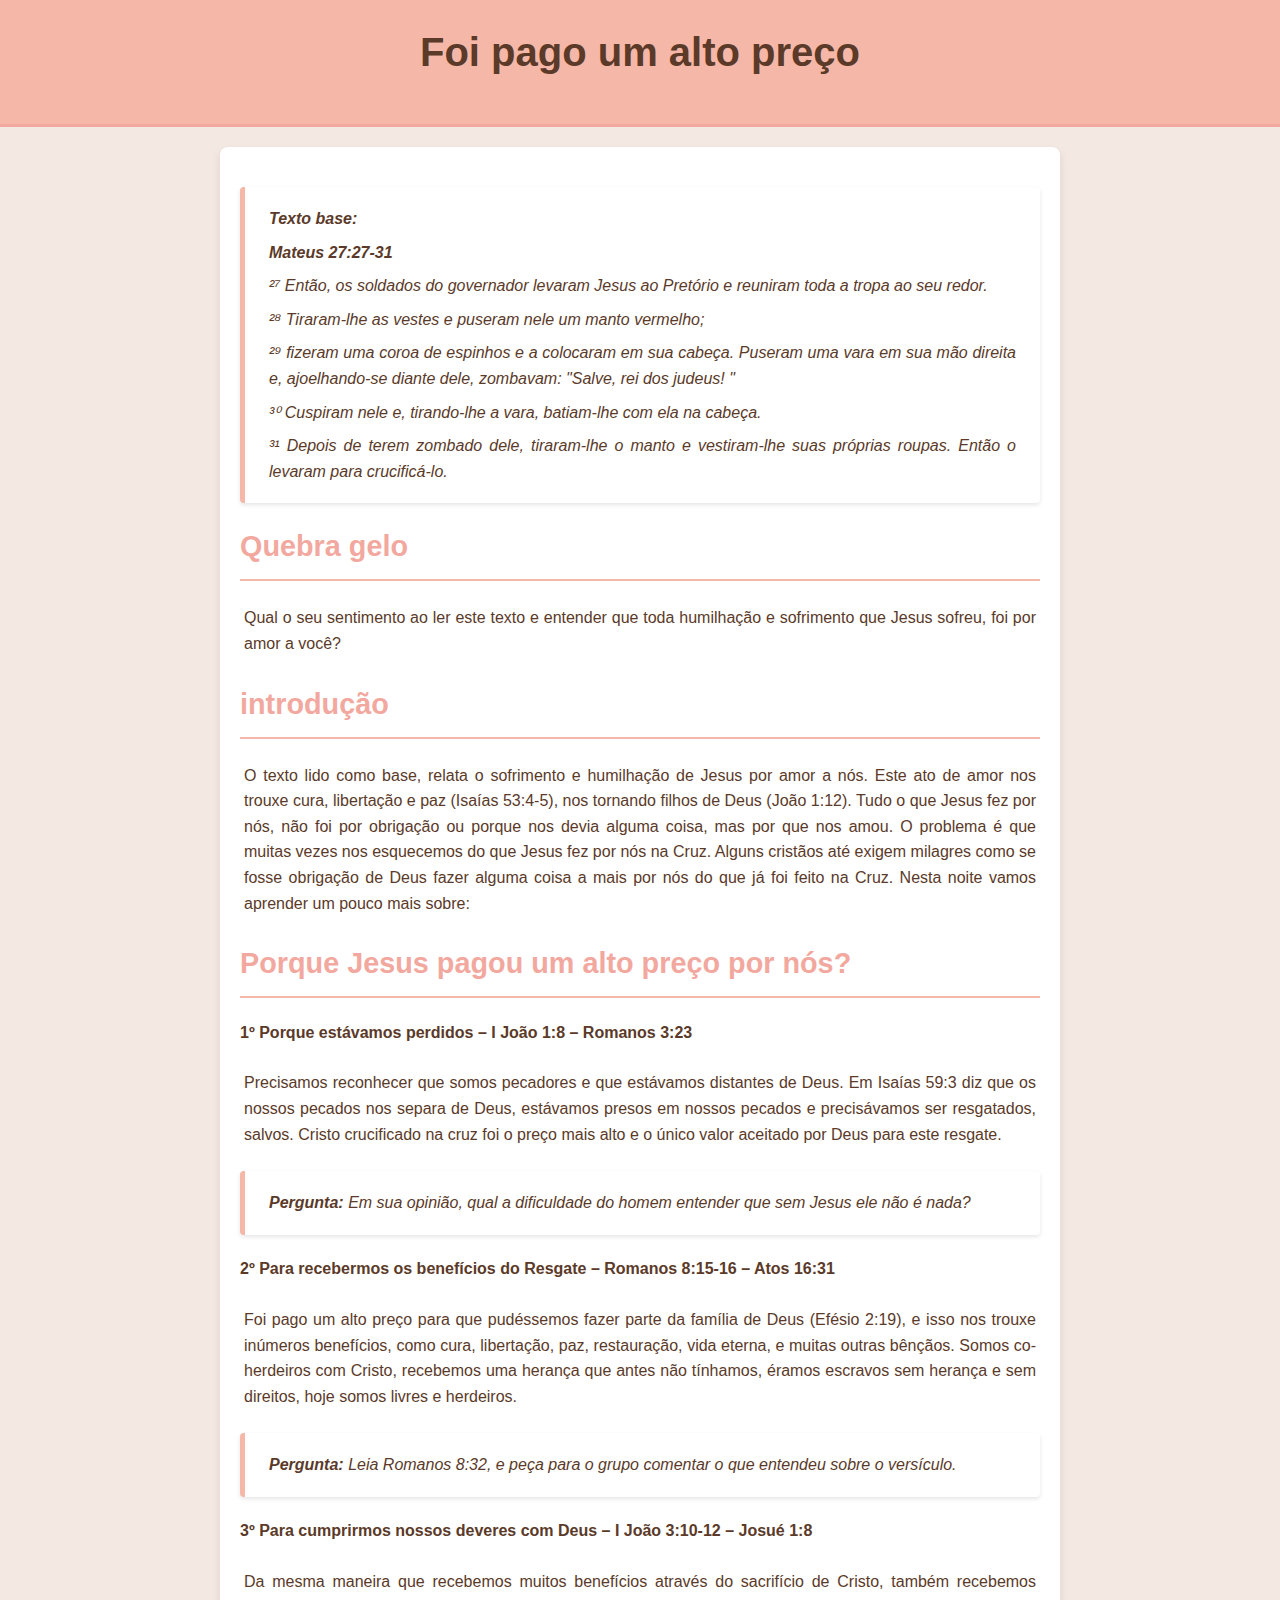
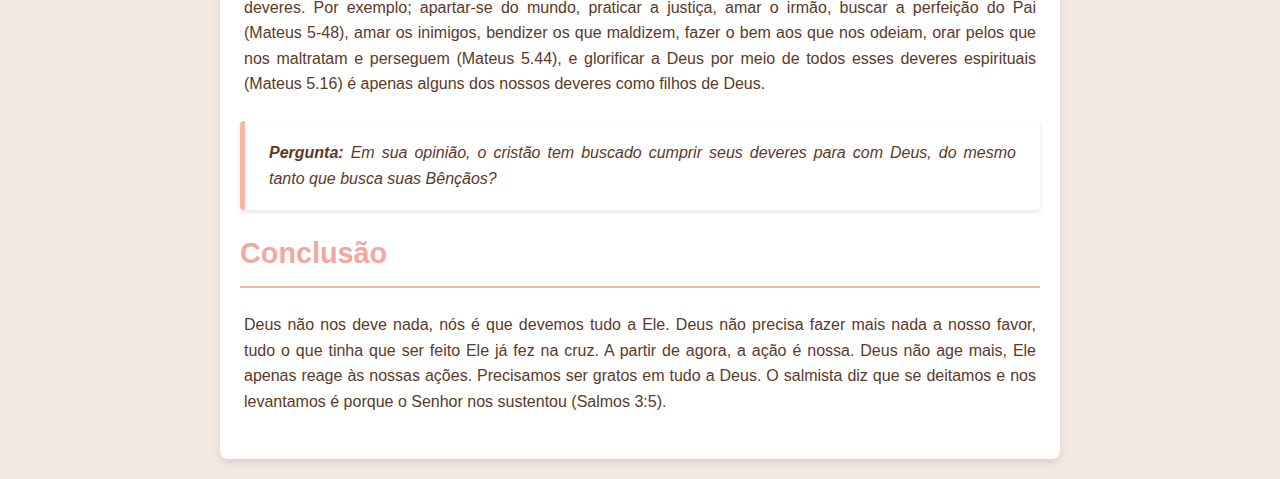
<file: licoes/licao09.html>
<!DOCTYPE html>
<html lang="pt-BR">
<head>
    <meta charset="UTF-8">
    <meta name="viewport" content="width=device-width, initial-scale=1.0">
    <title>Grupo Familiar</title>
    <meta name="description" content="Estudo bíblico sobre o Espírito Santo, do nascimento de Jesus até Pentecostes.">
    <meta name="keywords" content="Estudo Bíblico, Espírito Santo, Jesus, Pentecostes">
    <meta name="author" content="Pr. John D. Barnett">
    <link rel="stylesheet" href="/css/style_licoes.css">
</head>

<!---------------------------------------------------------------------------------------------------->

<body>
    <header>
        <h1>Foi pago um alto preço</h1>        
    </header>
    <main>
        <!-- Sections with citations -->
        
        <section>
            <blockquote>
                <p><b>Texto base: </b> </p>
                <p><b>Mateus 27:27-31</b></p>
                <p>²⁷ Então, os soldados do governador levaram Jesus ao Pretório e reuniram toda a tropa ao seu redor.</p>
                <p>²⁸ Tiraram-lhe as vestes e puseram nele um manto vermelho;</p>
                <p>²⁹ fizeram uma coroa de espinhos e a colocaram em sua cabeça. Puseram uma vara em sua mão direita e, ajoelhando-se diante dele, zombavam: "Salve, rei dos judeus! "</p>
                <p>³⁰ Cuspiram nele e, tirando-lhe a vara, batiam-lhe com ela na cabeça.</p>
                <p>³¹ Depois de terem zombado dele, tiraram-lhe o manto e vestiram-lhe suas próprias roupas. Então o levaram para crucificá-lo.</p>               
            </blockquote>
        </section>
        
        <section>
            <h2>Quebra gelo</h2>
            <p>Qual o seu sentimento ao ler este texto e entender que toda humilhação e sofrimento que Jesus sofreu, foi por amor a você?</p>
        </section>
  
        <!---------------- INTRODUÇÃO --------------->

        <section> 
            <h2>introdução</h2>
            <p>O texto lido como base, relata o sofrimento e humilhação de Jesus por amor a nós. Este ato de amor nos trouxe cura, libertação e paz (Isaías 53:4-5), nos tornando filhos de Deus (João 1:12). Tudo o que Jesus fez por nós, não foi por obrigação ou porque nos devia alguma coisa, mas por que nos amou. O problema é que muitas vezes nos esquecemos do que Jesus fez por nós na Cruz. Alguns cristãos até exigem milagres como se fosse obrigação de Deus fazer alguma coisa a mais por nós do que já foi feito na Cruz. Nesta noite vamos aprender um pouco mais sobre:</p>                
        </section>

        <!-------------------------------------------->

        <section>
            <h2> Porque Jesus pagou um alto preço por nós?</h2>

            <h4>1º Porque estávamos perdidos – I João 1:8 – Romanos 3:23</h4>
            <p>Precisamos reconhecer que somos pecadores e que estávamos distantes de Deus. Em Isaías 59:3 diz que os nossos pecados nos separa de Deus, estávamos presos em nossos pecados e precisávamos ser resgatados, salvos. Cristo crucificado na cruz foi o preço mais alto e o único valor aceitado por Deus para este resgate. </p>
            <blockquote>
                <p><b>Pergunta: </b>Em sua opinião, qual a dificuldade do homem entender que sem Jesus ele não é nada?</p>
            </blockquote>

            <h4>2º Para recebermos os benefícios do Resgate – Romanos 8:15-16 – Atos 16:31</h4>
            <p>Foi pago um alto preço para que pudéssemos fazer parte da família de Deus (Efésio 2:19), e isso nos trouxe inúmeros benefícios, como cura, libertação, paz, restauração, vida eterna, e muitas outras bênçãos. Somos co-herdeiros com Cristo, recebemos uma herança que antes não tínhamos, éramos escravos sem herança e sem direitos, hoje somos livres e herdeiros. </p>
            <blockquote>
                <p><b>Pergunta: </b>Leia Romanos 8:32, e peça para o grupo comentar o que entendeu sobre o versículo.</p>
            </blockquote>

            <h4>3º Para cumprirmos nossos deveres com Deus – I João 3:10-12 – Josué 1:8</h4>
            <p>Da mesma maneira que recebemos muitos benefícios através do sacrifício de Cristo, também recebemos deveres. Por exemplo; apartar-se do mundo, praticar a justiça, amar o irmão, buscar a perfeição do Pai (Mateus 5-48), amar os inimigos, bendizer os que maldizem, fazer o bem aos que nos odeiam, orar pelos que nos maltratam e perseguem (Mateus 5.44), e glorificar a Deus por meio de todos esses deveres espirituais (Mateus 5.16) é apenas alguns dos nossos deveres como filhos de Deus.</p>
            <blockquote>
                <p><b>Pergunta: </b>Em sua opinião, o cristão tem buscado cumprir seus deveres para com Deus, do mesmo tanto que busca suas Bênçãos?</p>
            </blockquote>
                       
        </section>

        <!---------------- CONCLUSÃO--------------->
        <section>
            <h2>Conclusão</h2>
                    
                <!--
                <a href="#" onclick="openModal(' ')">  </a>
                -->

            <p>Deus não nos deve nada, nós é que devemos tudo a Ele. Deus não precisa fazer mais nada a nosso favor, tudo o que tinha que ser feito Ele já fez na cruz. A partir de agora, a ação é nossa. Deus não age mais, Ele apenas reage às nossas ações. Precisamos ser gratos em tudo a Deus. O salmista diz que se deitamos e nos levantamos é porque o Senhor nos sustentou (Salmos 3:5).</p>            
        </section>

    </main>

    <!-- Modal -->
    <div id="modal" class="modal" aria-hidden="true" role="dialog" aria-labelledby="modal-title">
        <div class="modal-content">
            <button class="close" onclick="closeModal()" aria-label="Close">&times;</button>
            <div id="modal-text"></div>
        </div>
    </div>

    <!-- JavaScript -->
    <script src="/jss/script_l5.js"></script>
</body>
</html>
</file>
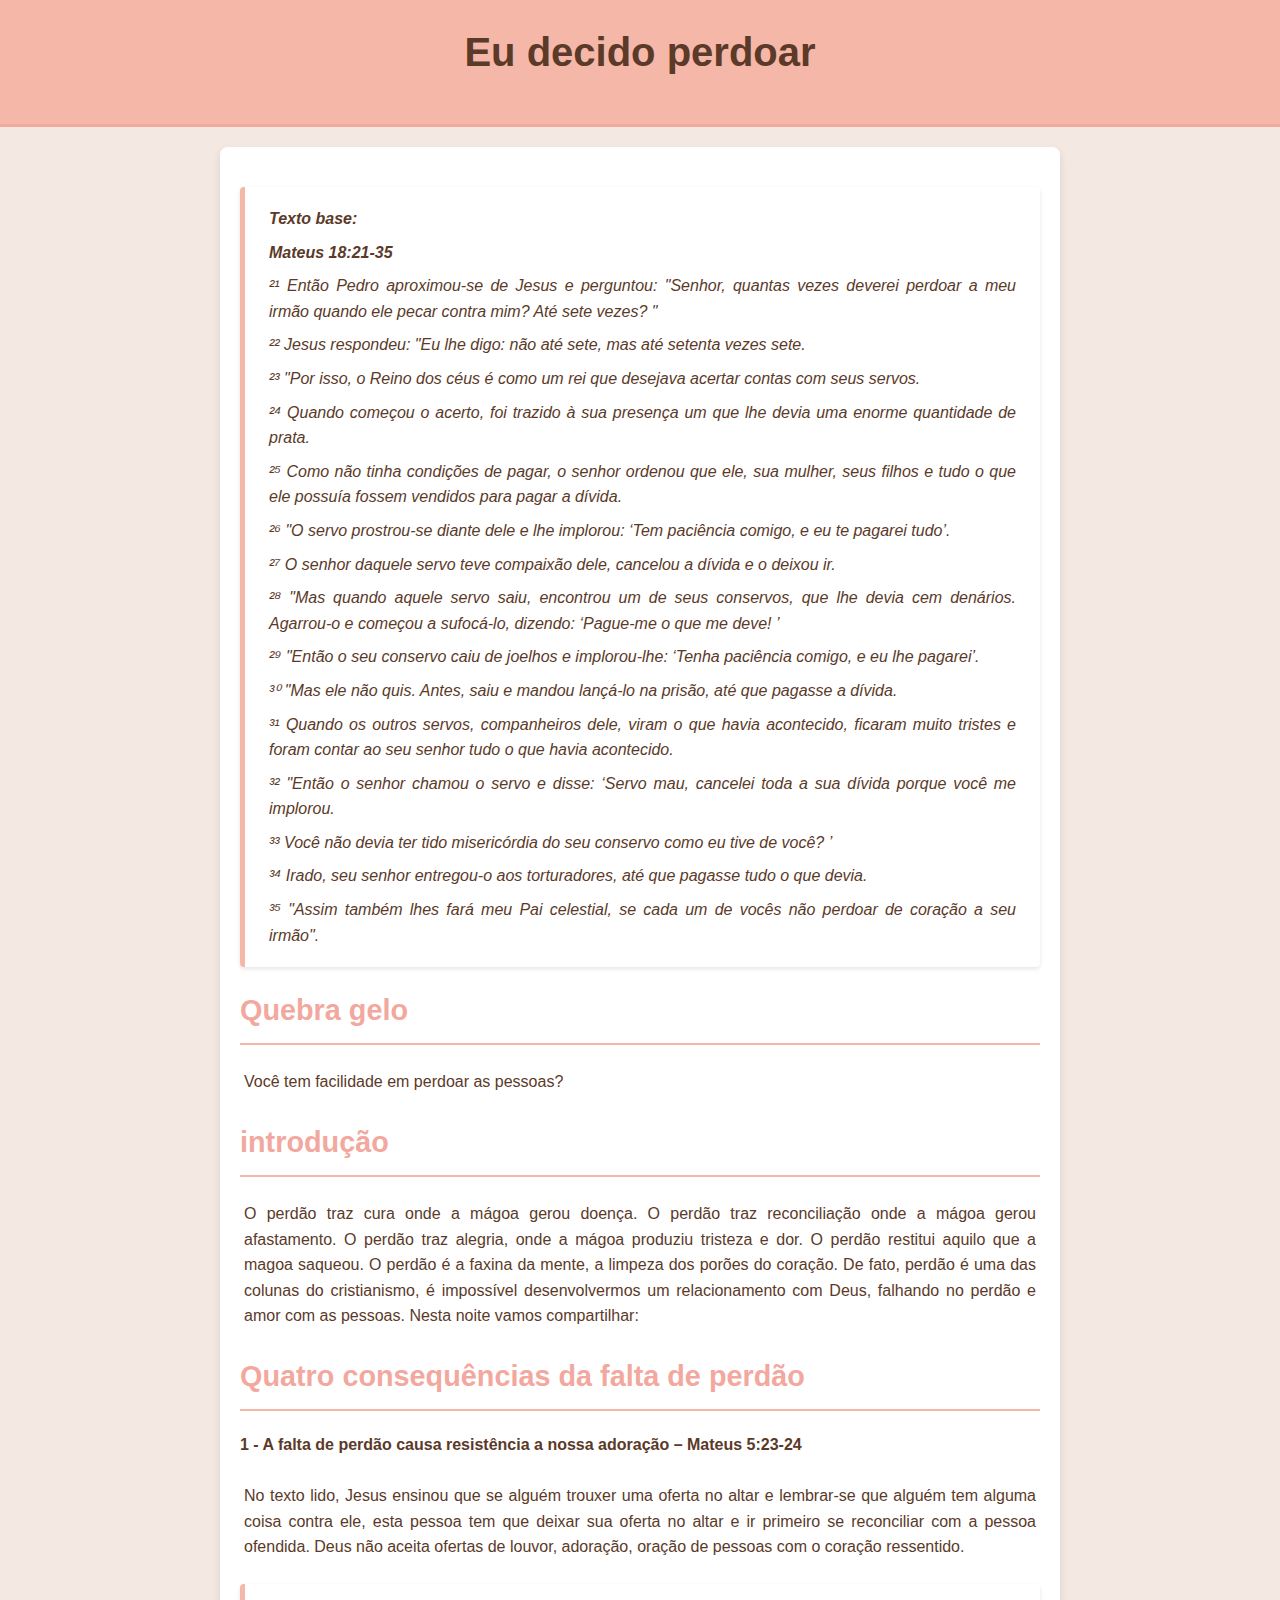
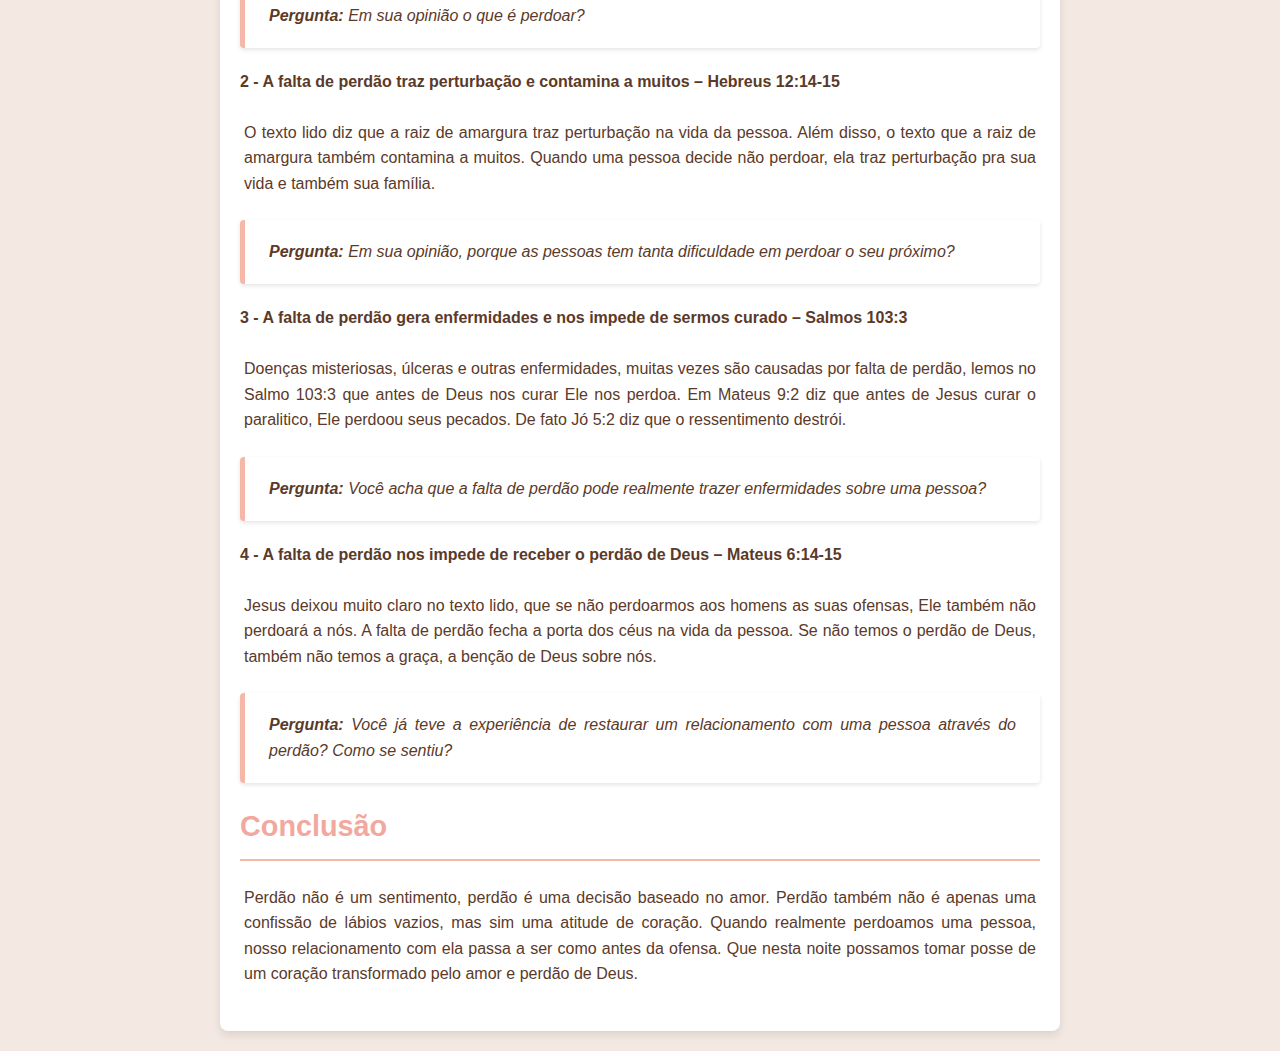
<file: licoes/licao10.html>
<!DOCTYPE html>
<html lang="pt-BR">
<head>
    <meta charset="UTF-8">
    <meta name="viewport" content="width=device-width, initial-scale=1.0">
    <title>Grupo Familiar</title>
    <meta name="description" content="Estudo bíblico sobre o Espírito Santo, do nascimento de Jesus até Pentecostes.">
    <meta name="keywords" content="Estudo Bíblico, Espírito Santo, Jesus, Pentecostes">
    <meta name="author" content="Pr. John D. Barnett">
    <link rel="stylesheet" href="/css/style_licoes.css">
</head>

<!---------------------------------------------------------------------------------------------------->

<body>
    <header>
        <h1>Eu decido perdoar</h1>        
    </header>
    <main>
        <!-- Sections with citations -->
        
        <section>
            <blockquote>
                <p><b>Texto base: </b> </p>
                <p><b>Mateus 18:21-35</b></p>
                <p>²¹ Então Pedro aproximou-se de Jesus e perguntou: "Senhor, quantas vezes deverei perdoar a meu irmão quando ele pecar contra mim? Até sete vezes? "</p>
                <p>²² Jesus respondeu: "Eu lhe digo: não até sete, mas até setenta vezes sete.</p>
                <p>²³ "Por isso, o Reino dos céus é como um rei que desejava acertar contas com seus servos.</p>
                <p>²⁴ Quando começou o acerto, foi trazido à sua presença um que lhe devia uma enorme quantidade de prata.</p>
                <p>²⁵ Como não tinha condições de pagar, o senhor ordenou que ele, sua mulher, seus filhos e tudo o que ele possuía fossem vendidos para pagar a dívida.</p>
                <p>²⁶ "O servo prostrou-se diante dele e lhe implorou: ‘Tem paciência comigo, e eu te pagarei tudo’.</p>
                <p>²⁷ O senhor daquele servo teve compaixão dele, cancelou a dívida e o deixou ir.</p>
                <p>²⁸ "Mas quando aquele servo saiu, encontrou um de seus conservos, que lhe devia cem denários. Agarrou-o e começou a sufocá-lo, dizendo: ‘Pague-me o que me deve! ’</p>
                <p>²⁹ "Então o seu conservo caiu de joelhos e implorou-lhe: ‘Tenha paciência comigo, e eu lhe pagarei’.</p>
                <p>³⁰ "Mas ele não quis. Antes, saiu e mandou lançá-lo na prisão, até que pagasse a dívida.</p>
                <p>³¹ Quando os outros servos, companheiros dele, viram o que havia acontecido, ficaram muito tristes e foram contar ao seu senhor tudo o que havia acontecido.</p>
                <p>³² "Então o senhor chamou o servo e disse: ‘Servo mau, cancelei toda a sua dívida porque você me implorou.</p>
                <p>³³ Você não devia ter tido misericórdia do seu conservo como eu tive de você? ’</p>
                <p>³⁴ Irado, seu senhor entregou-o aos torturadores, até que pagasse tudo o que devia.</p>
                <p>³⁵ "Assim também lhes fará meu Pai celestial, se cada um de vocês não perdoar de coração a seu irmão". </p> 
            </blockquote>
        </section>
        
        <section>
            <h2>Quebra gelo</h2>
            <p>Você tem facilidade em perdoar as pessoas?</p>
        </section>
  
        <!---------------- INTRODUÇÃO --------------->

        <section> 
            <h2>introdução</h2>
            <p>O perdão traz cura onde a mágoa gerou doença. O perdão traz reconciliação onde a mágoa gerou afastamento. O perdão traz alegria, onde a mágoa produziu tristeza e dor. O perdão restitui aquilo que a magoa saqueou. O perdão é a faxina da mente, a limpeza dos porões do coração. De fato, perdão é uma das colunas do cristianismo, é impossível desenvolvermos um relacionamento com Deus, falhando no perdão e amor com as pessoas. Nesta noite vamos compartilhar:</p>                
        </section>

        <!-------------------------------------------->

        <section>
            <h2>Quatro consequências da falta de perdão</h2>

            <h4>1 - A falta de perdão causa resistência a nossa adoração – Mateus 5:23-24</h4>
            <p>No texto lido, Jesus ensinou que se alguém trouxer uma oferta no altar e lembrar-se que alguém tem alguma coisa contra ele, esta pessoa tem que deixar sua oferta no altar e ir primeiro se reconciliar com a pessoa ofendida. Deus não aceita ofertas de louvor, adoração, oração de pessoas com o coração ressentido. </p>
            <blockquote>
                <p><b>Pergunta: </b>Em sua opinião o que é perdoar?</p>
            </blockquote>

            <h4>2 - A falta de perdão traz perturbação e contamina a muitos – Hebreus 12:14-15</h4>
            <p>O texto lido diz que a raiz de amargura traz perturbação na vida da pessoa. Além disso, o texto que a raiz de amargura também contamina a muitos. Quando uma pessoa decide não perdoar, ela traz perturbação pra sua vida e também sua família.</p>
            <blockquote>
                <p><b>Pergunta: </b>Em sua opinião, porque as pessoas tem tanta dificuldade em perdoar o seu próximo?</p>
            </blockquote>

            <h4>3 - A falta de perdão gera enfermidades e nos impede de sermos curado – Salmos 103:3</h4>
            <p>Doenças misteriosas, úlceras e outras enfermidades, muitas vezes são causadas por falta de perdão, lemos no Salmo 103:3 que antes de Deus nos curar Ele nos perdoa. Em Mateus 9:2 diz que antes de Jesus curar o paralitico, Ele perdoou seus pecados. De fato Jó 5:2 diz que o ressentimento destrói.</p>
            <blockquote>
                <p><b>Pergunta: </b>Você acha que a falta de perdão pode realmente trazer enfermidades sobre uma pessoa?</p>
            </blockquote>

            <h4>4 - A falta de perdão nos impede de receber o perdão de Deus – Mateus 6:14-15</h4>
            <p>Jesus deixou muito claro no texto lido, que se não perdoarmos aos homens as suas ofensas, Ele também não perdoará a nós. A falta de perdão fecha a porta dos céus na vida da pessoa. Se não temos o perdão de Deus, também não temos a graça, a benção de Deus sobre nós. </p>
            <blockquote>
                <p><b>Pergunta: </b>Você já teve a experiência de restaurar um relacionamento com uma pessoa através do perdão? Como se sentiu?</p>
            </blockquote>
                       
        </section>

        <!---------------- CONCLUSÃO--------------->
        <section>
            <h2>Conclusão</h2>
                    
                <!--
                <a href="#" onclick="openModal(' ')">  </a>
                -->

            <p>Perdão não é um sentimento, perdão é uma decisão baseado no amor. Perdão também não é apenas uma confissão de lábios vazios, mas sim uma atitude de coração. Quando realmente perdoamos uma pessoa, nosso relacionamento com ela passa a ser como antes da ofensa. Que nesta noite possamos tomar posse de um coração transformado pelo amor e perdão de Deus.</p>            
        </section>

    </main>

    <!-- Modal -->
    <div id="modal" class="modal" aria-hidden="true" role="dialog" aria-labelledby="modal-title">
        <div class="modal-content">
            <button class="close" onclick="closeModal()" aria-label="Close">&times;</button>
            <div id="modal-text"></div>
        </div>
    </div>

    <!-- JavaScript -->
    <script src="/jss/script_l5.js"></script>
</body>
</html>
</file>
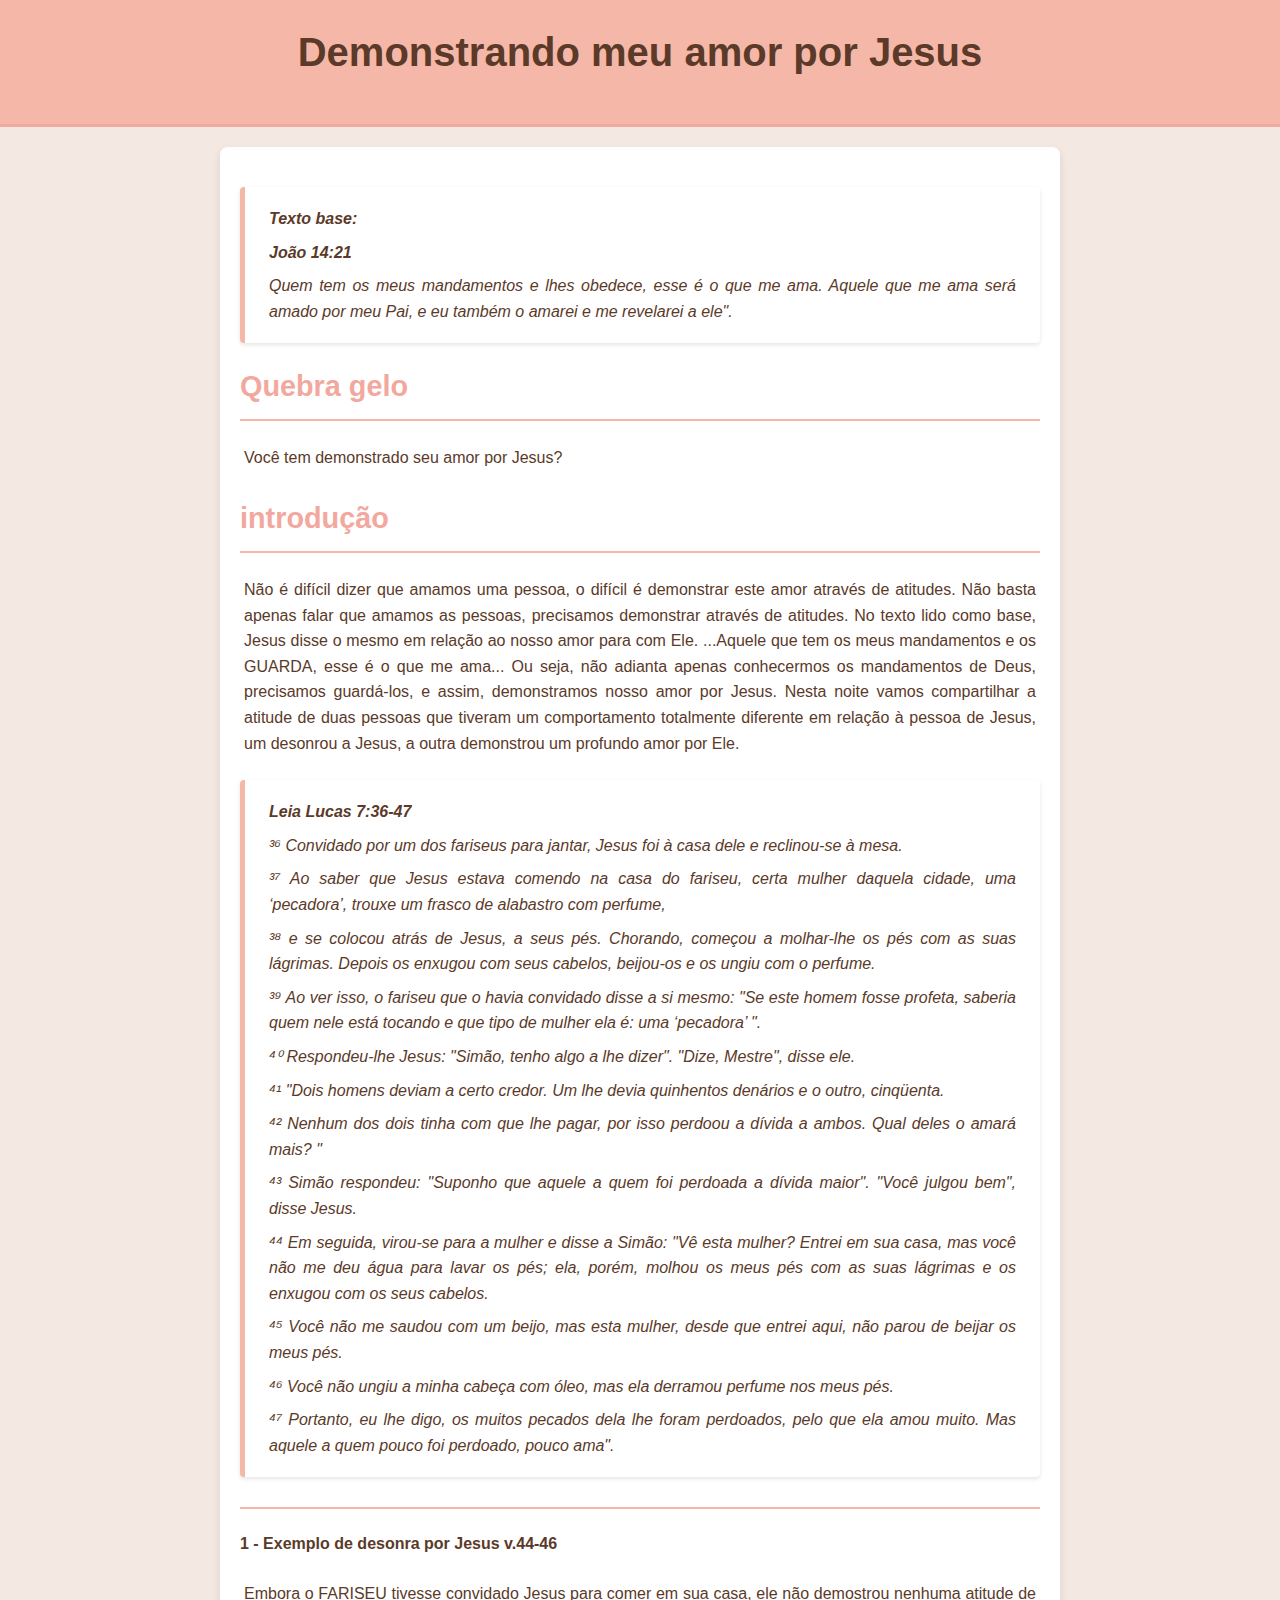
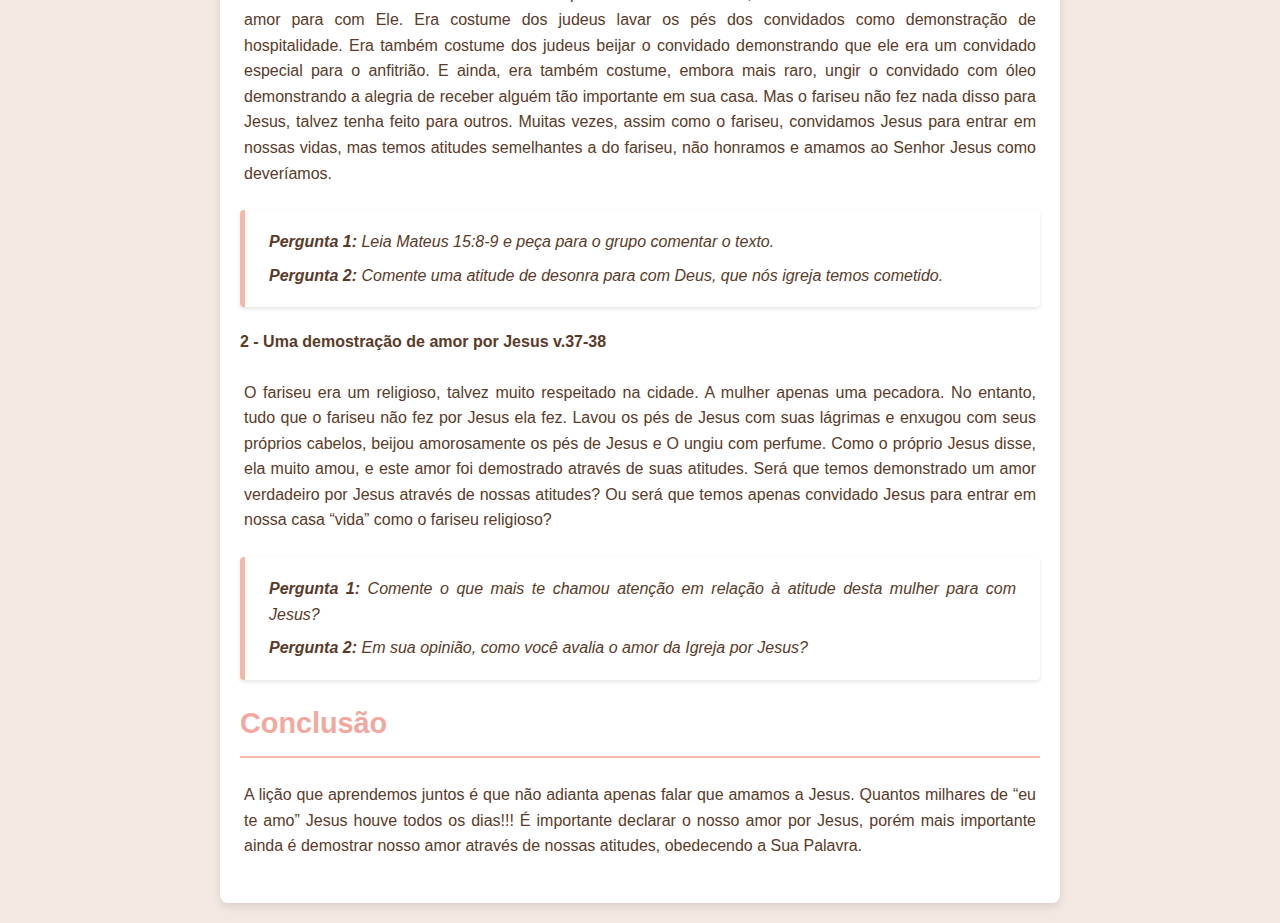
<file: licoes/licao11.html>
<!DOCTYPE html>
<html lang="pt-BR">
<head>
    <meta charset="UTF-8">
    <meta name="viewport" content="width=device-width, initial-scale=1.0">
    <title>Grupo Familiar</title>
    <meta name="description" content="Estudo bíblico sobre o Espírito Santo, do nascimento de Jesus até Pentecostes.">
    <meta name="keywords" content="Estudo Bíblico, Espírito Santo, Jesus, Pentecostes">
    <meta name="author" content="Pr. John D. Barnett">
    <link rel="stylesheet" href="/css/style_licoes.css">
</head>

<!---------------------------------------------------------------------------------------------------->

<body>
    <header>
        <h1>Demonstrando meu amor por Jesus</h1>        
    </header>
    <main>
        <!-- Sections with citations -->
        
        <section>
            <blockquote>
                <p><b>Texto base: </b> </p>
                <p><b>João 14:21</b></p>
                <p>Quem tem os meus mandamentos e lhes obedece, esse é o que me ama. Aquele que me ama será amado por meu Pai, e eu também o amarei e me revelarei a ele". </p>
                
            </blockquote>
        </section>
        
        <section>
            <h2>Quebra gelo</h2>
            <p>Você tem demonstrado seu amor por Jesus?</p>
        </section>
  
        <!---------------- INTRODUÇÃO --------------->

        <section> 
            <h2>introdução</h2>
            <p>Não é difícil dizer que amamos uma pessoa, o difícil é demonstrar este amor através de atitudes. Não basta apenas falar que amamos as pessoas, precisamos demonstrar através de atitudes. No texto lido como base, Jesus disse o mesmo em relação ao nosso amor para com Ele. ...Aquele que tem os meus mandamentos e os GUARDA, esse é o que me ama... Ou seja, não adianta apenas conhecermos os mandamentos de Deus, precisamos guardá-los, e assim, demonstramos nosso amor por Jesus. Nesta noite vamos compartilhar a atitude de duas pessoas que tiveram um comportamento totalmente diferente em relação à pessoa de Jesus, um desonrou a Jesus, a outra demonstrou um profundo amor por Ele.</p>   
            <blockquote>
                <p><b>Leia Lucas 7:36-47</b></p>
                <p>³⁶ Convidado por um dos fariseus para jantar, Jesus foi à casa dele e reclinou-se à mesa.</p>
                <p>³⁷ Ao saber que Jesus estava comendo na casa do fariseu, certa mulher daquela cidade, uma ‘pecadora’, trouxe um frasco de alabastro com perfume,</p>
                <p>³⁸ e se colocou atrás de Jesus, a seus pés. Chorando, começou a molhar-lhe os pés com as suas lágrimas. Depois os enxugou com seus cabelos, beijou-os e os ungiu com o perfume.</p>
                <p>³⁹ Ao ver isso, o fariseu que o havia convidado disse a si mesmo: "Se este homem fosse profeta, saberia quem nele está tocando e que tipo de mulher ela é: uma ‘pecadora’ ".</p>
                <p>⁴⁰ Respondeu-lhe Jesus: "Simão, tenho algo a lhe dizer". "Dize, Mestre", disse ele.</p>
                <p>⁴¹ "Dois homens deviam a certo credor. Um lhe devia quinhentos denários e o outro, cinqüenta.</p>
                <p>⁴² Nenhum dos dois tinha com que lhe pagar, por isso perdoou a dívida a ambos. Qual deles o amará mais? "</p>
                <p>⁴³ Simão respondeu: "Suponho que aquele a quem foi perdoada a dívida maior". "Você julgou bem", disse Jesus.</p>
                <p>⁴⁴ Em seguida, virou-se para a mulher e disse a Simão: "Vê esta mulher? Entrei em sua casa, mas você não me deu água para lavar os pés; ela, porém, molhou os meus pés com as suas lágrimas e os enxugou com os seus cabelos.</p>
                <p>⁴⁵ Você não me saudou com um beijo, mas esta mulher, desde que entrei aqui, não parou de beijar os meus pés.</p>
                <p>⁴⁶ Você não ungiu a minha cabeça com óleo, mas ela derramou perfume nos meus pés.</p>
                <p>⁴⁷ Portanto, eu lhe digo, os muitos pecados dela lhe foram perdoados, pelo que ela amou muito. Mas aquele a quem pouco foi perdoado, pouco ama". </p>
            </blockquote>             
        </section>

        <!-------------------------------------------->

        <section>
            <h2> </h2>

            <h4>1 - Exemplo de desonra por Jesus v.44-46</h4>
            <p>Embora o FARISEU tivesse convidado Jesus para comer em sua casa, ele não demostrou nenhuma atitude de amor para com Ele. Era costume dos judeus lavar os pés dos convidados como demonstração de hospitalidade. Era também costume dos judeus beijar o convidado demonstrando que ele era um convidado especial para o anfitrião. E ainda, era também costume, embora mais raro, ungir o convidado com óleo demonstrando a alegria de receber alguém tão importante em sua casa. Mas o fariseu não fez nada disso para Jesus, talvez tenha feito para outros. Muitas vezes, assim como o fariseu, convidamos Jesus para entrar em nossas vidas, mas temos atitudes semelhantes a do fariseu, não honramos e amamos ao Senhor Jesus como deveríamos.</p>
            <blockquote>
                <p><b>Pergunta 1: </b>Leia Mateus 15:8-9 e peça para o grupo comentar o texto.</p>
                <p><b>Pergunta 2: </b>Comente uma atitude de desonra para com Deus, que nós igreja temos cometido.</p>
            </blockquote>

            <h4>2 - Uma demostração de amor por Jesus v.37-38</h4>
            <p>O fariseu era um religioso, talvez muito respeitado na cidade. A mulher apenas uma pecadora. No entanto, tudo que o fariseu não fez por Jesus ela fez. Lavou os pés de Jesus com suas lágrimas e enxugou com seus próprios cabelos, beijou amorosamente os pés de Jesus e O ungiu com perfume. Como o próprio Jesus disse, ela muito amou, e este amor foi demostrado através de suas atitudes. Será que temos demonstrado um amor verdadeiro por Jesus através de nossas atitudes? Ou será que temos apenas convidado Jesus para entrar em nossa casa “vida” como o fariseu religioso?</p>
            <blockquote>
                <p><b>Pergunta 1: </b>Comente o que mais te chamou atenção em relação à atitude desta mulher para com Jesus?</p>
                <p><b>Pergunta 2: </b>Em sua opinião, como você avalia o amor da Igreja por Jesus?</p>
            </blockquote>                 
        </section>

        <!---------------- CONCLUSÃO--------------->
        <section>
            <h2>Conclusão</h2>
                    
                <!--
                <a href="#" onclick="openModal(' ')">  </a>
                -->

            <p>A lição que aprendemos juntos é que não adianta apenas falar que amamos a Jesus. Quantos milhares de “eu te amo” Jesus houve todos os dias!!! É importante declarar o nosso amor por Jesus, porém mais importante ainda é demostrar nosso amor através de nossas atitudes, obedecendo a Sua Palavra.</p>            
        </section>

    </main>

    <!-- Modal -->
    <div id="modal" class="modal" aria-hidden="true" role="dialog" aria-labelledby="modal-title">
        <div class="modal-content">
            <button class="close" onclick="closeModal()" aria-label="Close">&times;</button>
            <div id="modal-text"></div>
        </div>
    </div>

    <!-- JavaScript -->
    <script src="/jss/script_l5.js"></script>
</body>
</html>
</file>
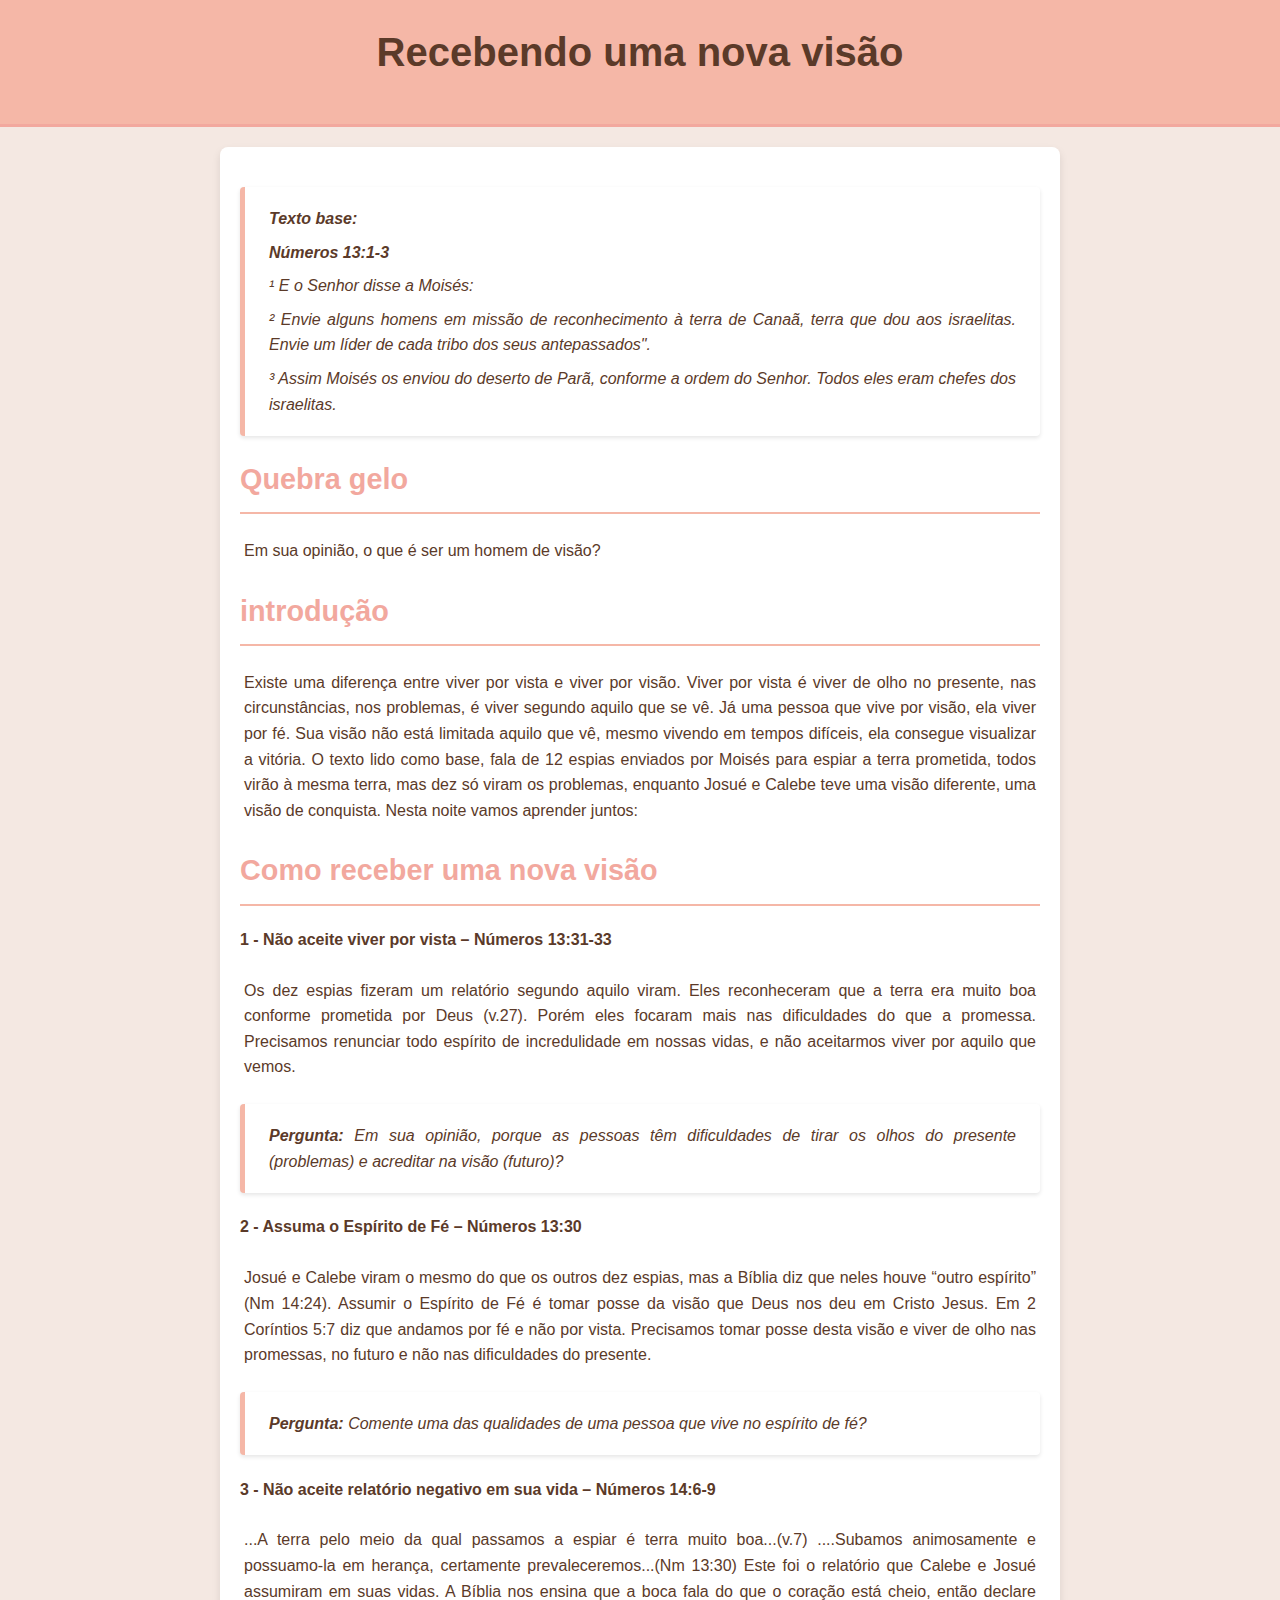
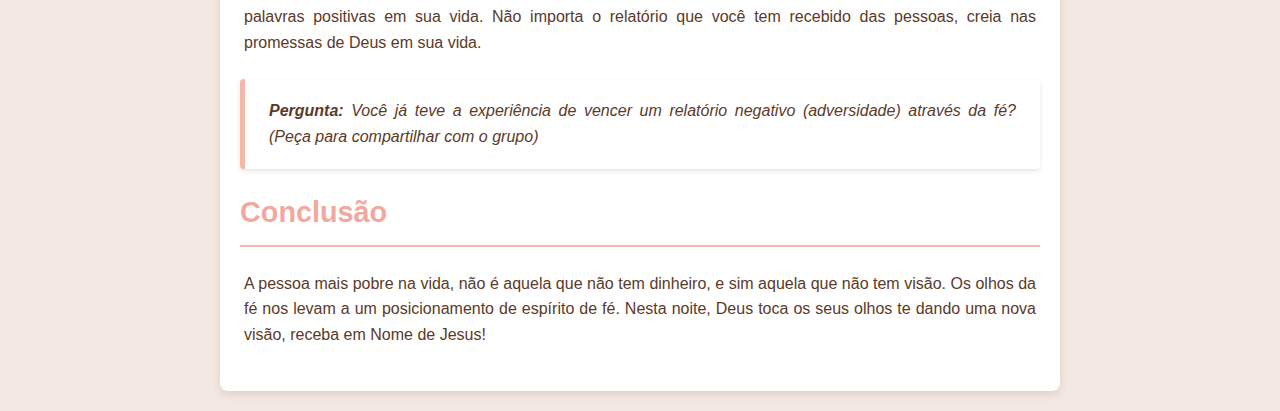
<file: licoes/licao12.html>
<!DOCTYPE html>
<html lang="pt-BR">
<head>
    <meta charset="UTF-8">
    <meta name="viewport" content="width=device-width, initial-scale=1.0">
    <title>Grupo Familiar</title>
    <meta name="description" content="Estudo bíblico sobre o Espírito Santo, do nascimento de Jesus até Pentecostes.">
    <meta name="keywords" content="Estudo Bíblico, Espírito Santo, Jesus, Pentecostes">
    <meta name="author" content="Pr. John D. Barnett">
    <link rel="stylesheet" href="/css/style_licoes.css">
</head>

<!---------------------------------------------------------------------------------------------------->

<body>
    <header>
        <h1>Recebendo uma nova visão</h1>        
    </header>
    <main>
        <!-- Sections with citations -->
        
        <section>
            <blockquote>
                <p><b>Texto base: </b> </p>
                <p><b>Números 13:1-3</b></p>
                <p>¹ E o Senhor disse a Moisés:</p>
                <p>² Envie alguns homens em missão de reconhecimento à terra de Canaã, terra que dou aos israelitas. Envie um líder de cada tribo dos seus antepassados".</p>
                <p>³ Assim Moisés os enviou do deserto de Parã, conforme a ordem do Senhor. Todos eles eram chefes dos israelitas.</p>                
            </blockquote>
        </section>
        
        <section>
            <h2>Quebra gelo</h2>
            <p>Em sua opinião, o que é ser um homem de visão?</p>
        </section>
  
        <!---------------- INTRODUÇÃO --------------->

        <section> 
            <h2>introdução</h2>
            <p>Existe uma diferença entre viver por vista e viver por visão. Viver por vista é viver de olho no presente, nas circunstâncias, nos problemas, é viver segundo aquilo que se vê. Já uma pessoa que vive por visão, ela viver por fé. Sua visão não está limitada aquilo que vê, mesmo vivendo em tempos difíceis, ela consegue visualizar a vitória. O texto lido como base, fala de 12 espias enviados por Moisés para espiar a terra prometida, todos virão à mesma terra, mas dez só viram os problemas, enquanto Josué e Calebe teve uma visão diferente, uma visão de conquista. Nesta noite vamos aprender juntos:</p>                
        </section>

        <!-------------------------------------------->

        <section>
            <h2>Como receber uma nova visão</h2>

            <h4>1 - Não aceite viver por vista – Números 13:31-33</h4>
            <p>Os dez espias fizeram um relatório segundo aquilo viram. Eles reconheceram que a terra era muito boa conforme prometida por Deus (v.27). Porém eles focaram mais nas dificuldades do que a promessa. Precisamos renunciar todo espírito de incredulidade em nossas vidas, e não aceitarmos viver por aquilo que vemos.</p>
            <blockquote>
                <p><b>Pergunta: </b>Em sua opinião, porque as pessoas têm dificuldades de tirar os olhos do presente (problemas) e acreditar na visão (futuro)?</p>
            </blockquote>

            <h4>2 - Assuma o Espírito de Fé – Números 13:30</h4>
            <p>Josué e Calebe viram o mesmo do que os outros dez espias, mas a Bíblia diz que neles houve “outro espírito” (Nm 14:24). Assumir o Espírito de Fé é tomar posse da visão que Deus nos deu em Cristo Jesus. Em 2 Coríntios 5:7 diz que andamos por fé e não por vista. Precisamos tomar posse desta visão e viver de olho nas promessas, no futuro e não nas dificuldades do presente.</p>
            <blockquote>
                <p><b>Pergunta: </b>Comente uma das qualidades de uma pessoa que vive no espírito de fé?</p>
            </blockquote>

            <h4>3 - Não aceite relatório negativo em sua vida – Números 14:6-9</h4>
            <p>...A terra pelo meio da qual passamos a espiar é terra muito boa...(v.7) ....Subamos animosamente e possuamo-la em herança, certamente prevaleceremos...(Nm 13:30) Este foi o relatório que Calebe e Josué assumiram em suas vidas. A Bíblia nos ensina que a boca fala do que o coração está cheio, então declare palavras positivas em sua vida. Não importa o relatório que você tem recebido das pessoas, creia nas promessas de Deus em sua vida.</p>
            <blockquote>
                <p><b>Pergunta: </b>Você já teve a experiência de vencer um relatório negativo (adversidade) através da fé? (Peça para compartilhar com o grupo)</p>
            </blockquote>
                       
        </section>

        <!---------------- CONCLUSÃO--------------->
        <section>
            <h2>Conclusão</h2>
                    
                <!--
                <a href="#" onclick="openModal(' ')">  </a>
                -->

            <p>A pessoa mais pobre na vida, não é aquela que não tem dinheiro, e sim aquela que não tem visão. Os olhos da fé nos levam a um posicionamento de espírito de fé. Nesta noite, Deus toca os seus olhos te dando uma nova visão, receba em Nome de Jesus!</p>            
        </section>

    </main>

    <!-- Modal -->
    <div id="modal" class="modal" aria-hidden="true" role="dialog" aria-labelledby="modal-title">
        <div class="modal-content">
            <button class="close" onclick="closeModal()" aria-label="Close">&times;</button>
            <div id="modal-text"></div>
        </div>
    </div>

    <!-- JavaScript -->
    <script src="/jss/script_l5.js"></script>
</body>
</html>
</file>
<file: css/style.css>
/* RESET */
* {
    margin: 0;
    padding: 0;
    box-sizing: border-box;
}

/* BODY E FONTE GLOBAL */
body {
    font-family: 'Roboto', sans-serif;
    background-color: #f5f7fa;
    color: #2c3e50;
}

/* HEADER */
header {
    background-color: #34495e;
    color: white;
    padding: 2rem 0;
    text-align: center;
}

header h1 {
    font-family: 'Montserrat', sans-serif;
    font-size: 2.5rem;
    margin: 10px 0;
}

header h3 {
    font-family: 'Montserrat', sans-serif;
    font-size: 1.2rem;
    font-weight: 400;
}

/* CONTAINER */
.container {
    max-width: 1200px;
    margin: 0 auto;
    padding: 0 2rem;
}

/* MENU */
.menu {
    display: flex;
    flex-wrap: wrap;
    gap: 2rem;
    justify-content: space-between;
    margin-top: 3rem;
}
/*
.card {
    background-color: #fff;
    border-radius: 12px;
    box-shadow: 0 4px 8px rgba(0, 0, 0, 0.1);
    padding: 2rem;
    flex: 1 1 calc(45% - 2rem); /* Ajuste para largura dos cartões 
    text-align: center;
    transition: transform 0.3s ease, box-shadow 0.3s ease;
}
*/

.card {
    background-color: #fff;
    border-radius: 12px;
    box-shadow: 0 4px 8px rgba(0, 0, 0, 0.1);
    padding: 2rem;
    flex: 1 1 calc(45% - 2rem); /* Ajuste para largura dos cartões */
    max-width: 500px; /* Define uma largura máxima para os cartões */
    text-align: center;
    transition: transform 0.3s ease, box-shadow 0.3s ease;
    margin: 1rem; /* Espaçamento entre os cartões */
}

.card:hover {
    transform: translateY(-5px);
    box-shadow: 0 8px 16px rgba(0, 0, 0, 0.2);
}

.card h2 {
    font-size: 1.8rem;
    color: #34495e;
    margin-bottom: 1rem;
}

.card p {
    font-size: 1rem;
    color: #7f8c8d;
}

.card a {
    text-decoration: none;
    color: inherit;
    display: block;
}

/* FOOTER */
footer {
    background-color: #34495e;
    color: white;
    text-align: center;
    padding: 1.5rem 0;
    margin-top: 3rem;
}

footer p {
    font-size: 0.9rem;
}

/* Responsividade 
@media (max-width: 768px) {
    .menu {
        flex-direction: column;
        align-items: center;
    }

    .card {
        flex: 1 1 100%;
        max-width: 100%;
        margin-bottom: 2rem;
    }
}
*/


@media (max-width: 768px) {

    .menu {
        flex-direction:inherit;
        align-items: center;
    }
    .card {
        flex: 1 1 100%;
        max-width: 100%; /* Largura máxima ajustada para telas menores */
    }
}

@media (max-width: 480px) {
    header h1 {
        font-size: 2rem;
    }

    header h3 {
        font-size: 1rem;
    }

    .card h2 {
        font-size: 1.5rem;
    }

    .card p {
        font-size: 0.9rem;
    }

    footer p {
        font-size: 0.8rem;
    }
}
</file>
<file: css/style_licoes.css>
/* Reset básico */
body, h1, h2, p, ul, ol, blockquote {
    margin: 0;
    padding: 0;
    box-sizing: border-box;
}

/* Estilo geral da página */
body {
    font-family: 'Arial', sans-serif;
    line-height: 1.6;
    background-color: #f4e8e2; /* Bege pêssego suave */
    color: #5b3a29; /* Marrom escuro suave para contraste */
}

/* Cabeçalho */
header {
    background: #f5b7a7; /* Pêssego claro */
    color: #5b3a29; /* Marrom escuro suave para texto */
    padding: 20px 30px;
    text-align: center;
    border-bottom: 3px solid #f2a89e; /* Pêssego suave */
}

header h1 {
    font-size: 2.5em; /* Tamanho maior para destaque */
    margin-bottom: 0.5em;
}

header p {
    font-size: 1.2em;
    margin: 0;
}

/* Conteúdo principal */
main {
    padding: 20px;
    max-width: 800px; /* Largura máxima para melhor leitura */
    margin: 20px auto; /* Centralizar no meio da página e espaçamento vertical */
    background-color: #ffffff; /* Fundo branco para contraste */
    border-radius: 8px; /* Bordas arredondadas */
    box-shadow: 0 4px 8px rgba(0, 0, 0, 0.1); /* Sombra leve */
    
    /*
    text-align: justify; /* Justifica o texto */
    /*
    letter-spacing: 0.5px; /* Ajusta o espaçamento entre letras (opcional) */
    /*
    line-height: 1.5; /* Aumenta o espaçamento entre linhas */

}

section {
    margin-bottom: 20px;
}

h2 {
    border-bottom: 2px solid #f5b7a7; /* Linha abaixo do título em pêssego claro */
    padding-bottom: 10px;
    margin-bottom: 20px;
    color: #f2a89e; /* Pêssego suave para títulos */
    font-size: 1.8em; /* Tamanho maior para títulos */
    text-align: left;
}


p {
   text-align: justify;
   padding: 4px; 
}

a {
    color: #f2a89e; /* Pêssego suave para links */
    text-decoration: none;
}

a:hover {
    text-decoration: underline;
    color: #f5b7a7; /* Pêssego claro ao passar o mouse */
}

ul, ol {
    margin-left: 50px;
    margin-top: 25px;
}

ul li, ol li {
    margin-bottom: 10px; /* Ajuste o valor conforme necessário */
}

blockquote {
    background: #ffffff; /* Fundo branco para destaque */
    border-left: 5px solid #f5b7a7; /* Borda lateral em pêssego claro */
    padding: 15px 20px;
    margin: 20px 0;
    font-style: italic;
    color: #5b3a29; /* Marrom escuro suave para texto */
    border-radius: 4px; /* Bordas arredondadas */
    box-shadow: 0 2px 4px rgba(0, 0, 0, 0.1); /* Sombra leve */
}

/* Estilo do modal */
.modal {
    display: none; /* Esconde o modal por padrão */
    position: fixed; /* Fica fixo na tela */
    top: 0;
    left: 0;
    width: 100%;
    height: 100%;
    background-color: rgba(0, 0, 0, 0.5); /* Fundo semi-transparente */
    align-items: center; /* Centraliza o conteúdo verticalmente */
    justify-content: center; /* Centraliza o conteúdo horizontalmente */
    z-index: 1000; /* Garante que o modal fique sobre outros elementos */
    
}

.modal-content {
    background: #ffffff; /* Fundo branco para o modal */
    padding: 20px;/*espaçamento interno*/
    border-radius: 8px; /* Bordas arredondadas */
    max-width: 90%; /* Largura máxima */
    max-height: 90%; /* Altura máxima */
    /*
    width: 90%;
    */
    position: relative;
    box-shadow: 0 4px 8px rgba(0, 0, 0, 0.2); /* Sombra leve */
    overflow: auto; /* Adiciona rolagem se necessário */
}

.close {
    position: absolute; /* Posiciona o botão de fechar */
    top: 10px;
    right: 10px;
    background: transparent;
    border: none;
    font-size: 1.5em;
    cursor: pointer; /* Muda o cursor para indicar clicável */
    color: #f5b7a7; /* Pêssego claro para o botão de fechar */
}

.close:hover {
    color: #f2a89e; /* Pêssego suave ao passar o mouse */
}

/* Adiciona um pouco de espaçamento ao redor do modal quando visível */
.modal.show {
    display: flex;
}

table {
    width: 100%;
    border-collapse: collapse; /* Remove espaços entre as bordas das células */
    margin: 20px 0; /* Adiciona espaçamento acima e abaixo da tabela */
}

th, td {
    border: 1px solid #ddd; /* Borda cinza clara para as células */
    padding: 8px; /* Espaçamento interno das células */
    text-align: left; /* Alinhamento do texto à esquerda */
}

th {
    background-color: #f4f4f4; /* Cor de fundo para as células de cabeçalho */
    font-weight: bold; /* Negrito para o texto do cabeçalho */
}

tr:nth-child(even) {
    background-color: #f9f9f9; /* Cor de fundo alternada para as linhas */
}

tr:hover {
    background-color: #f1f1f1; /* Cor de fundo ao passar o mouse sobre as linhas */
}


@media (max-width: 600px) {
    #modal-content {
        max-width: 100%; /* Ajusta a largura máxima em dispositivos menores */
        max-height: 100%; /* Ajusta a altura máxima em dispositivos menores */
        padding: 10px; /* Menos padding em dispositivos menores */
    }
}
</file>
